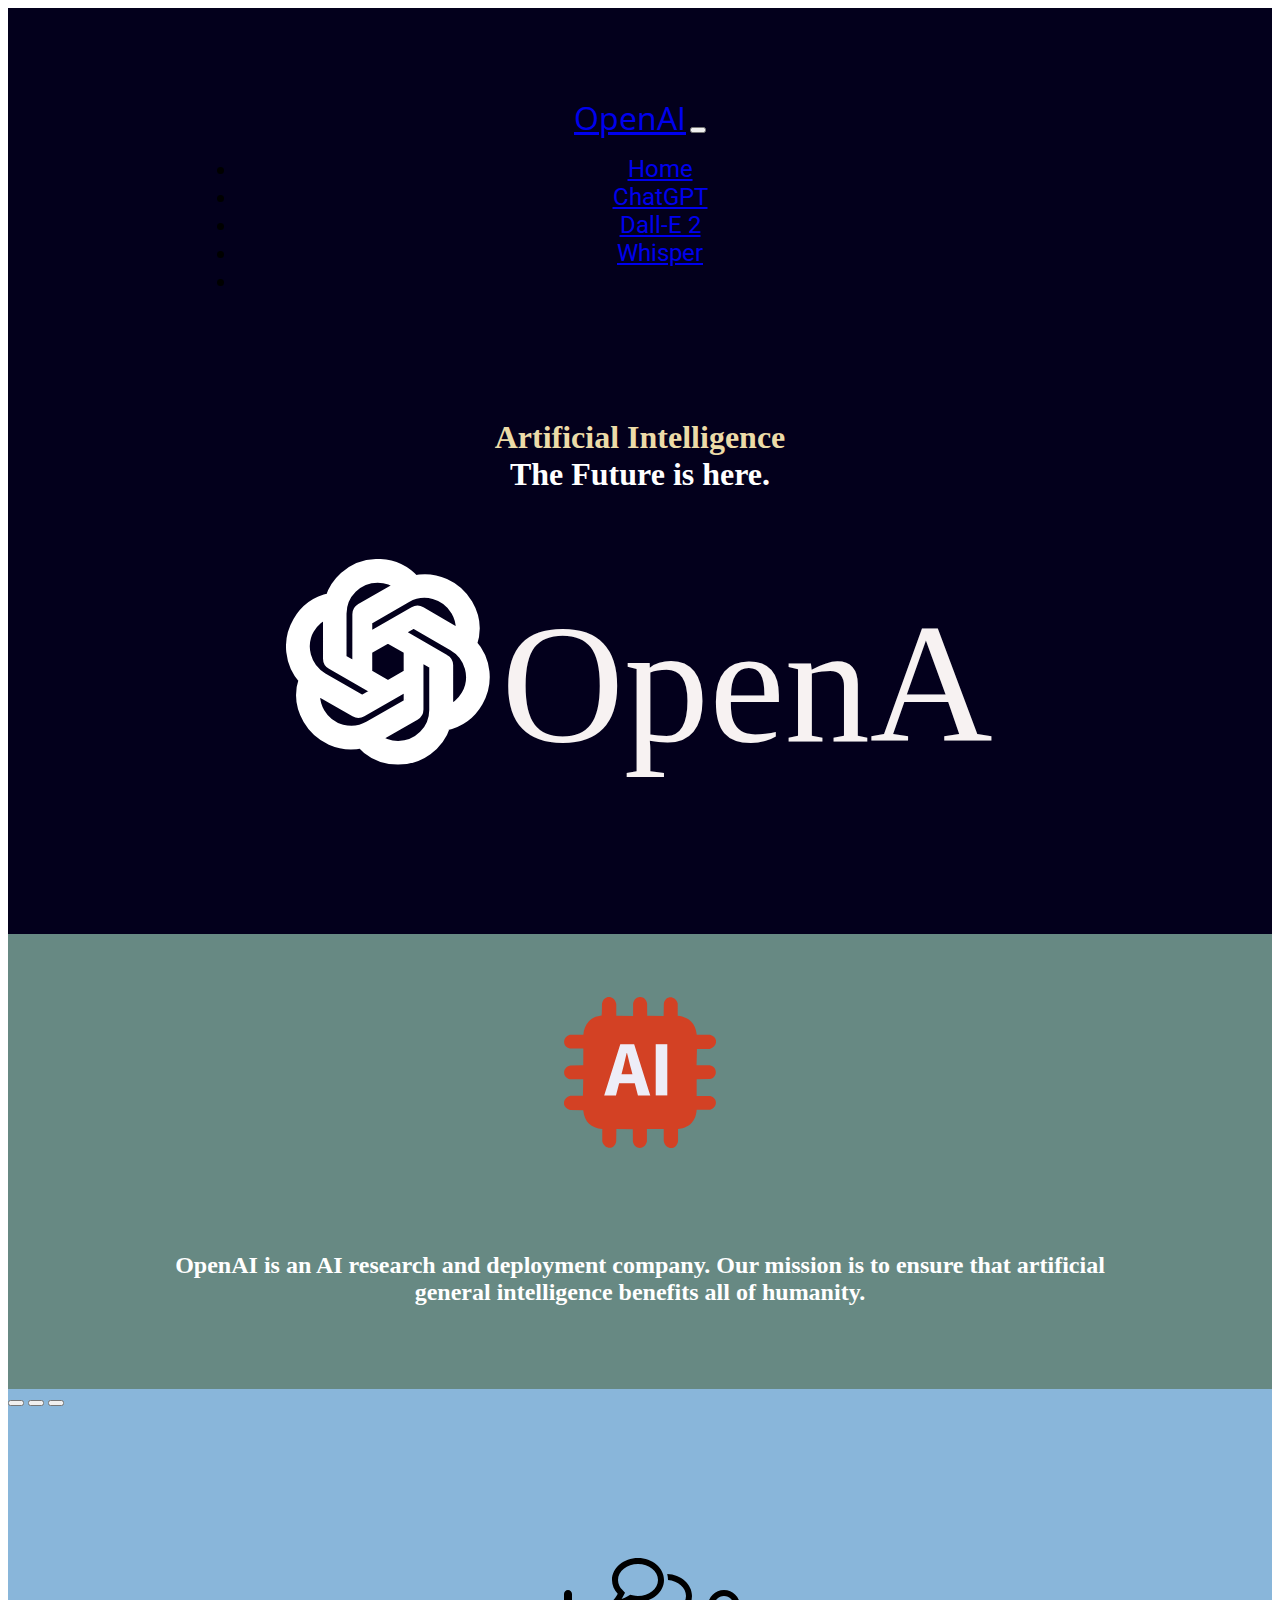
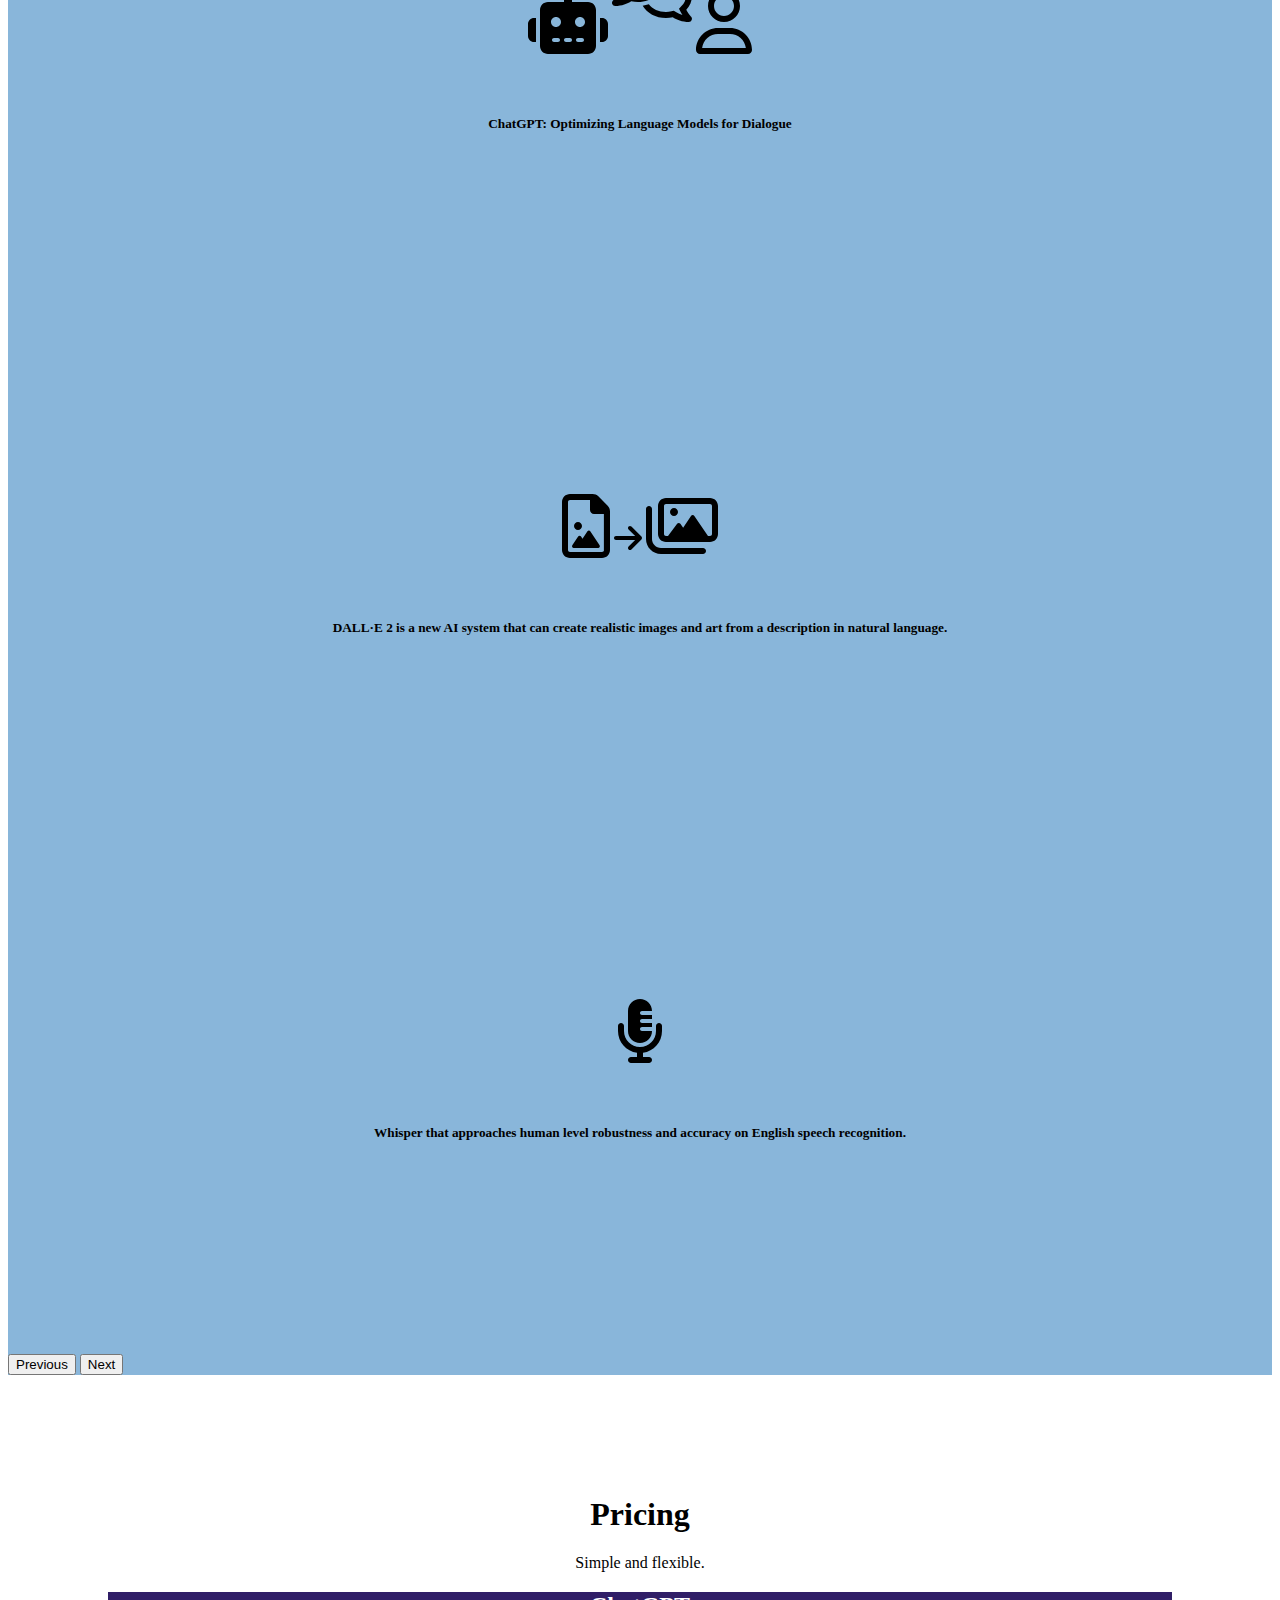
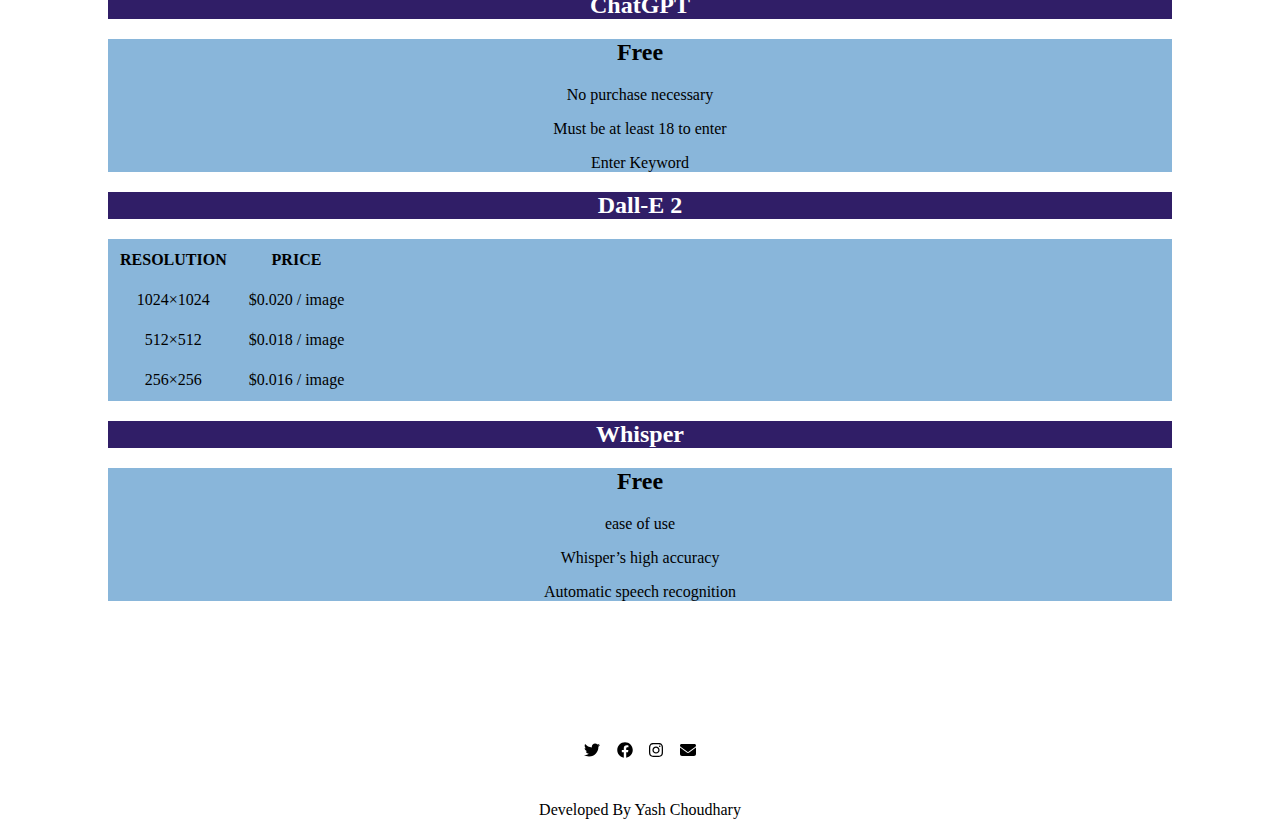
<file: index.html>
<!DOCTYPE html>
<html>

<head>
    <meta charset="utf-8">
    <title> openai </title>
    <!--Google Fonts-->
    <link href="https://fonts.googleapis.com/css2?family=Open+Sans:wght@600&family=Roboto&display=swap"
        rel="stylesheet">
    <!--css and js bootstrapcdn-->
    <link href="https://cdn.jsdelivr.net/npm/bootstrap@5.3.0-alpha1/dist/css/bootstrap.min.css" rel="stylesheet"
        integrity="sha384-GLhlTQ8iRABdZLl6O3oVMWSktQOp6b7In1Zl3/Jr59b6EGGoI1aFkw7cmDA6j6gD" crossorigin="anonymous">
    <script src="https://cdn.jsdelivr.net/npm/bootstrap@5.3.0-alpha1/dist/js/bootstrap.bundle.min.js"
        integrity="sha384-w76AqPfDkMBDXo30jS1Sgez6pr3x5MlQ1ZAGC+nuZB+EYdgRZgiwxhTBTkF7CXvN"
        crossorigin="anonymous"></script>
    <!--stylesheets-->
    <link rel="stylesheet" href="css/style.css">
    <!--fontawesome-->
    <script defer src="fontawesome-free-6.2.1-web/js/all.js"></script>

</head>

<body>
    <section class="colored-section" id="title">
        <div class="container-fluid">
            <!--Nav Bar-->
            <nav class="navbar navbar-expand-lg navbar-dark">
                <a class="navbar-brand" href="#">OpenAI</a>
                <button class="navbar-toggler" type="button" data-bs-toggle="collapse" data-bs-target="#navbarNav"
                    aria-controls="navbarNav" aria-expanded="false" aria-label="Toggle navigation">
                    <span class="navbar-toggler-icon"></span>
                </button>
                <div class="collapse navbar-collapse justify-content-end" id="navbarNav">
                    <ul class="navbar-nav">
                        <li class="nav-item">
                            <a class="nav-link active" aria-current="page" href="#">Home</a>
                        </li>
                        <li class="nav-item">
                            <a class="nav-link" href="ChatGPT.html">ChatGPT</a>
                        </li>
                        <li class="nav-item">
                            <a class="nav-link" href="Dall-E 2.html">Dall-E 2</a>
                        </li>
                        <li class="nav-item">
                            <a class="nav-link" href="Whisper.html">Whisper</a>
                        </li>
                        <li class="nav-item">
                            <!-- <a class="nav-link disabled">Disabled</a> -->
                        </li>
                    </ul>
                </div>
            </nav>

            <!--Title-->
            <div class="row">
                <div class="col-lg-5">
                    <h1 class="title-ai"><span style="color:#ecdba8">Artificial Intelligence</span><br>The Future is
                        here.</h1>
                </div>
                <div class="col-lg-6">
                    <img class="OpenAI_Logocom" src="images/OpenAI_Logocom.svg">
                </div>
            </div>
        </div>
    </section>
    <!--Description-->
    <section id="description">
        <div class="description-bg"> <img class="ai-icon" src="images/ai icon.svg">
            <h2 class="description-text"> OpenAI is an AI research and deployment company. Our mission is to ensure that
                artificial general intelligence benefits all of humanity.</h2>
        </div>
        </div>
    </section>

    <!--Testimonials-->
    <section id="testimonials">
        <div id="testimonials-carousel" class="carousel slide" data-bs-ride="carousel">
            <div class="carousel-indicators">
                <button type="button" data-bs-target="#testimonials-carousel" data-bs-slide-to="0" class="active"
                    aria-current="true" aria-label="Slide 1"></button>
                <button type="button" data-bs-target="#testimonials-carousel" data-bs-slide-to="1"
                    aria-label="Slide 2"></button>
                <button type="button" data-bs-target="#testimonials-carousel" data-bs-slide-to="2"
                    aria-label="Slide 3"></button>
            </div>
            <div class="carousel-inner">
                <div class="carousel-item active container-fluid">
                    <!-- <img src="..." class="d-block w-100" alt="..."> -->
                    <div class="icon">
                        <i class="fa-solid fa-robot fa-4x"></i>
                        <i class="icon-comments fa-regular fa-comments fa-4x"></i>
                        <i class="fa-regular fa-user fa-4x"></i>

                        <!-- <div class="carousel-caption d-none d-md-block"> -->
                        <h5 class="testimonial-text">ChatGPT: Optimizing
                            Language Models
                            for Dialogue</h5>
                        <!-- <p>CharGPT interacts in a conversational way. The dialogue format makes it possible for ChatGPT
                            to answer followup questions</p> -->
                        <!-- </div> -->
                    </div>
                </div>
                <div class="carousel-item container-fluid">
                    <!-- <img src="..." class="d-block w-100" alt="..."> -->
                    <div class="icon">
                        <i class="fa-regular fa-file-image fa-4x"></i>
                        <i class="fa-solid fa-arrow-right fa-2x"></i>
                        <i class="fa-regular fa-images fa-4x"></i>
                        <!-- <div class="carousel-caption d-none d-md-block"> -->
                        <h5 class="testimonial-text">DALL·E 2 is a new AI system that can create realistic images and
                            art from a description in natural language.</h5>
                        <!-- <p>DALL·E 2 can create original, realistic images and art from a
                        text description. It can combine concepts, attributes, and styles.</p> -->
                        <!-- </div> -->
                    </div>
                </div>
                <div class="carousel-item container-fluid">
                    <!-- <img src="..." class="d-block w-100" alt="..."> -->
                    <div class="icon">
                        <i class="fa-solid fa-microphone-lines fa-4x"></i>
                        <!-- <div class="carousel-caption d-none d-md-block"> -->
                        <h5 class="testimonial-text">Whisper that approaches human level robustness and accuracy on
                            English speech recognition.</h5>
                        <!-- <p>Some representative placeholder content for the third slide.</p> -->
                        <!-- </div> -->
                    </div>
                </div>
            </div>
            <button class="carousel-control-prev" type="button" data-bs-target="#testimonials-carousel"
                data-bs-slide="prev">
                <span class="carousel-control-prev-icon" aria-hidden="true"></span>
                <span class="visually-hidden">Previous</span>
            </button>
            <button class="carousel-control-next" type="button" data-bs-target="#testimonials-carousel"
                data-bs-slide="next">
                <span class="carousel-control-next-icon" aria-hidden="true"></span>
                <span class="visually-hidden">Next</span>
            </button>
        </div>
    </section>

    <!--Pricing-->
    <section class="pricing">

        <h1>Pricing</h1>
        <p>Simple and flexible.</p>

        <div class="row">
            <div class="pricing-col col-lg-4 col-md-6">
                <div class="card">
                    <div class="card-header">
                        <h2>ChatGPT</h2>
                    </div>
                    <div class="card-body">
                        <h2 class="price-text"> Free </h2>
                        <p> No purchase necessary </p>
                        <p> Must be at least 18 to enter </p>
                        <p> Enter Keyword </p>
                    </div>
                </div>
            </div>

            <div class="pricing-col col-lg-4 col-md-6">
                <div class="card">
                    <div class="card-header">
                        <h2>Dall-E 2</h2>
                    </div>
                    <div class="card-body">
                        <!--table body is not responsive-->
                        <div class="table-body">
                            <table>
                                <thead>
                                    <tr>
                                        <th> RESOLUTION </th>
                                        <th> PRICE </th>
                                    </tr>
                                </thead>
                                <tbody>
                                    <tr>
                                        <td> 1024×1024 </td>
                                        <td> $0.020 / image </td>
                                    </tr>
                                    <tr>
                                        <td> 512×512 </td>
                                        <td> $0.018 / image </td>
                                    </tr>
                                    <tr>
                                        <td> 256×256 </td>
                                        <td> $0.016 / image </td>
                                    </tr>
                                </tbody>
                            </table>
                        </div>
                    </div>
                </div>
            </div>
            <div class="pricing-col col-lg-4">
                <div class="card">
                    <div class="card-header">
                        <h2>Whisper</h2>
                    </div>
                    <div class="card-body">
                        <h2 class="price-text"> Free </h2>
                        <p> ease of use </p>
                        <p> Whisper’s high accuracy </p>
                        <p> Automatic speech recognition </p>
                    </div>
                </div>
            </div>
        </div>
    </section>
    <!--Footer-->
    <section class="footer">
        <div class="container">
            <i class="icon-margin fa-brands fa-twitter"></i>
            <i class="icon-margin fa-brands fa-facebook"></i>
            <i class="icon-margin fa-brands fa-instagram"></i>
            <i class="icon-margin fa-solid fa-envelope"></i>
            <p> Developed By Yash Choudhary</p>
        </div>
    </section>
</body>

</html>
</file>
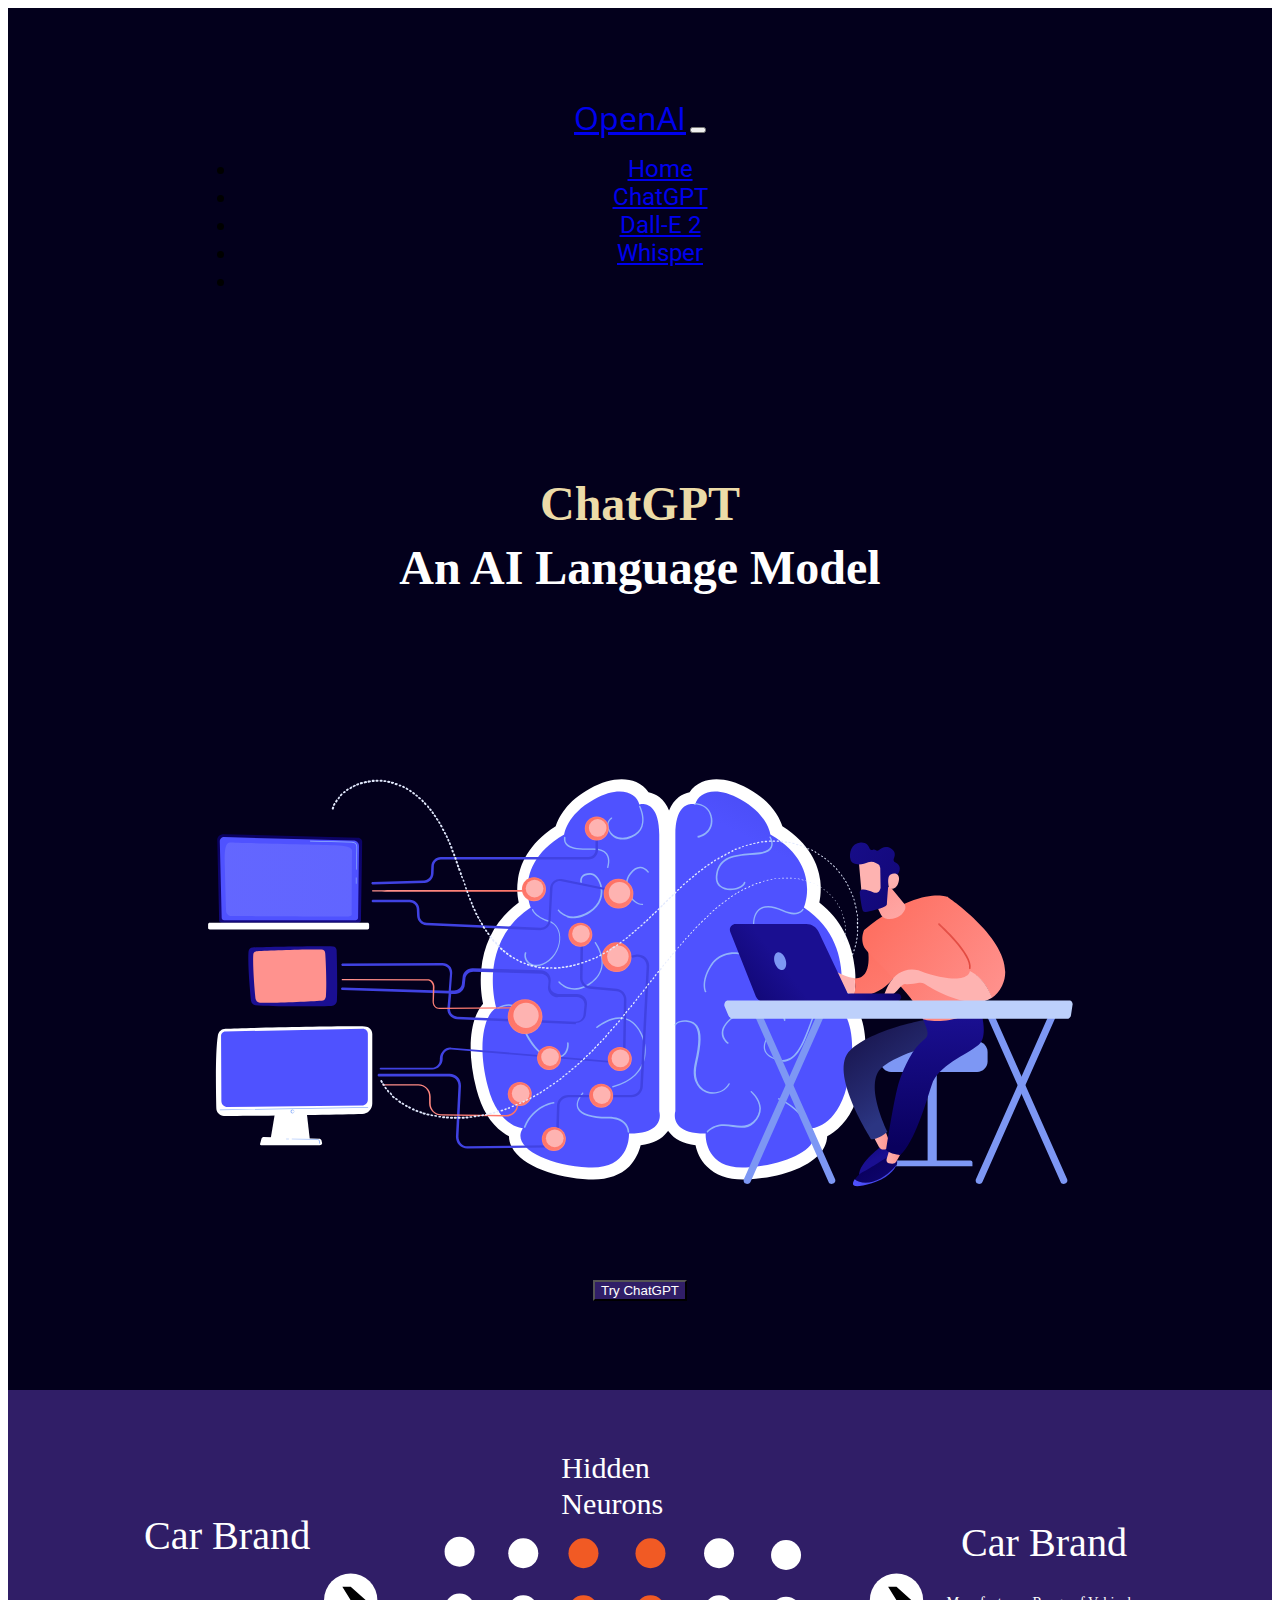
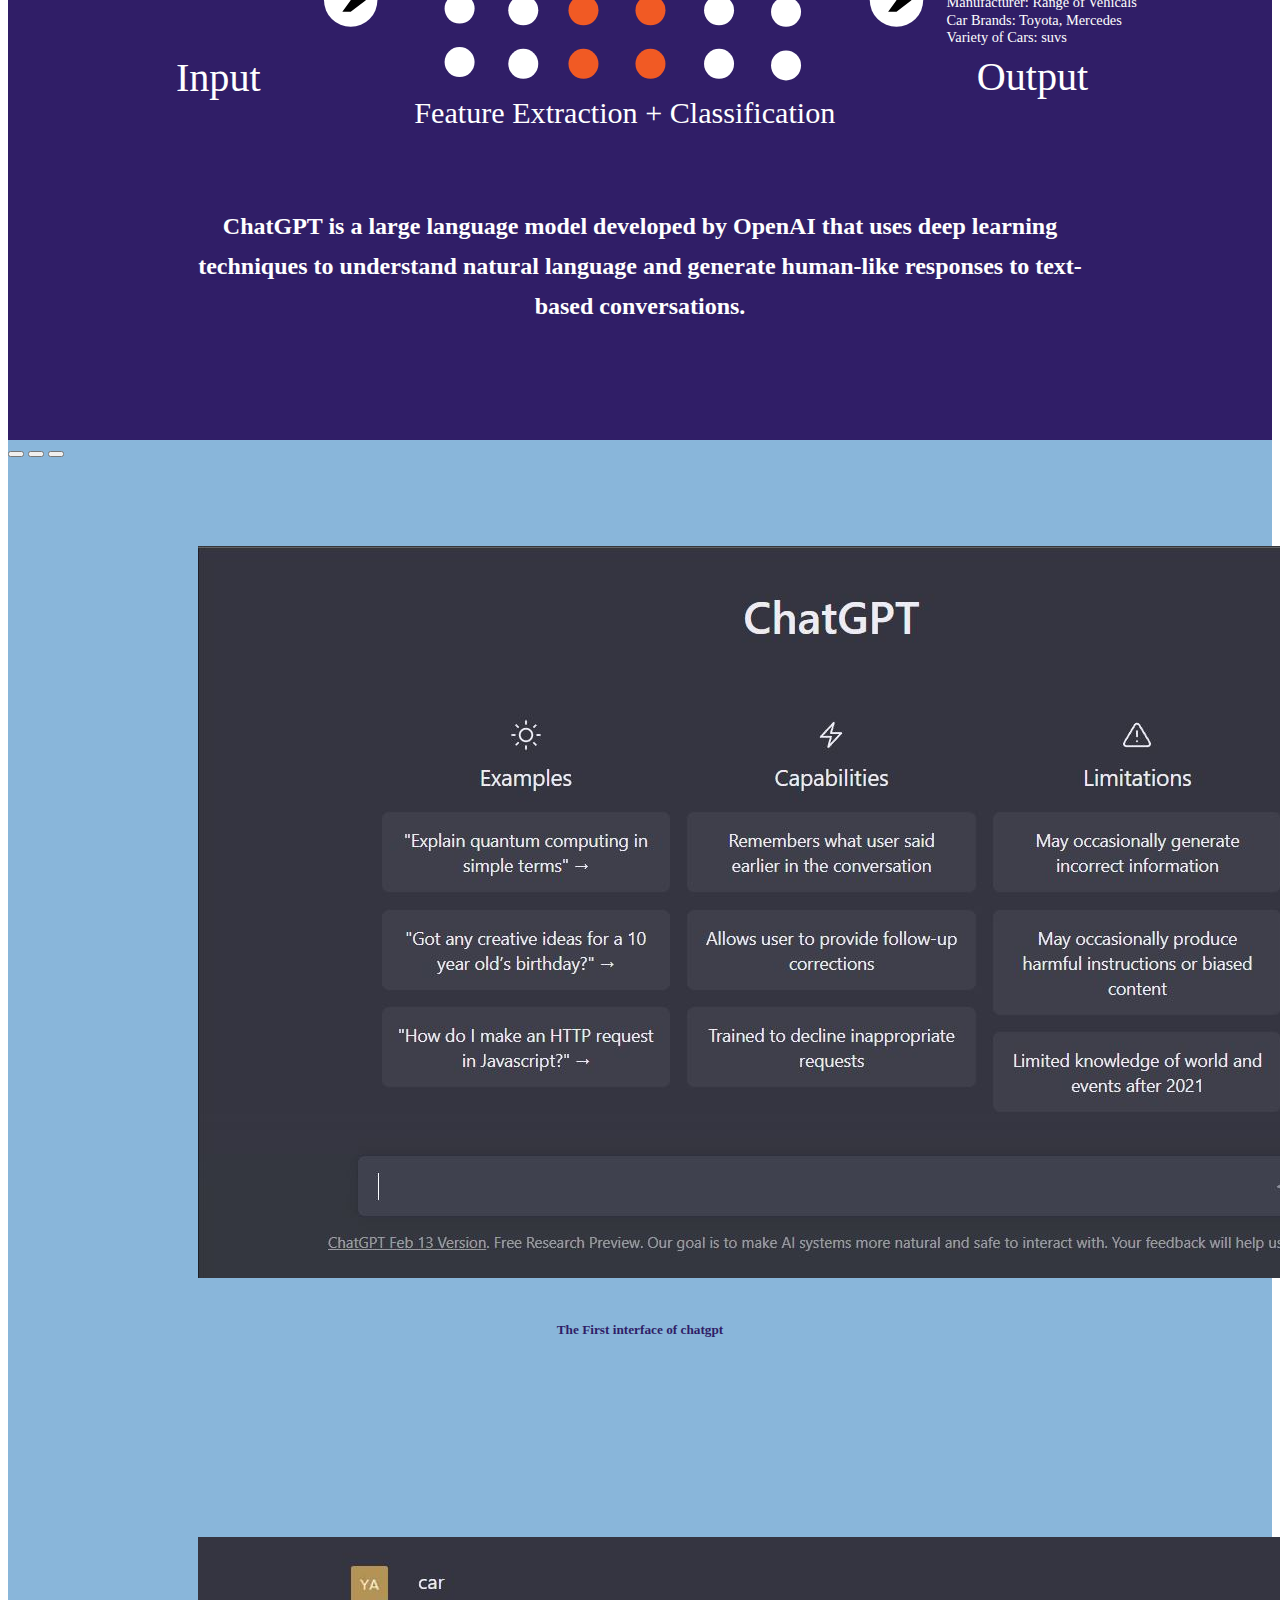
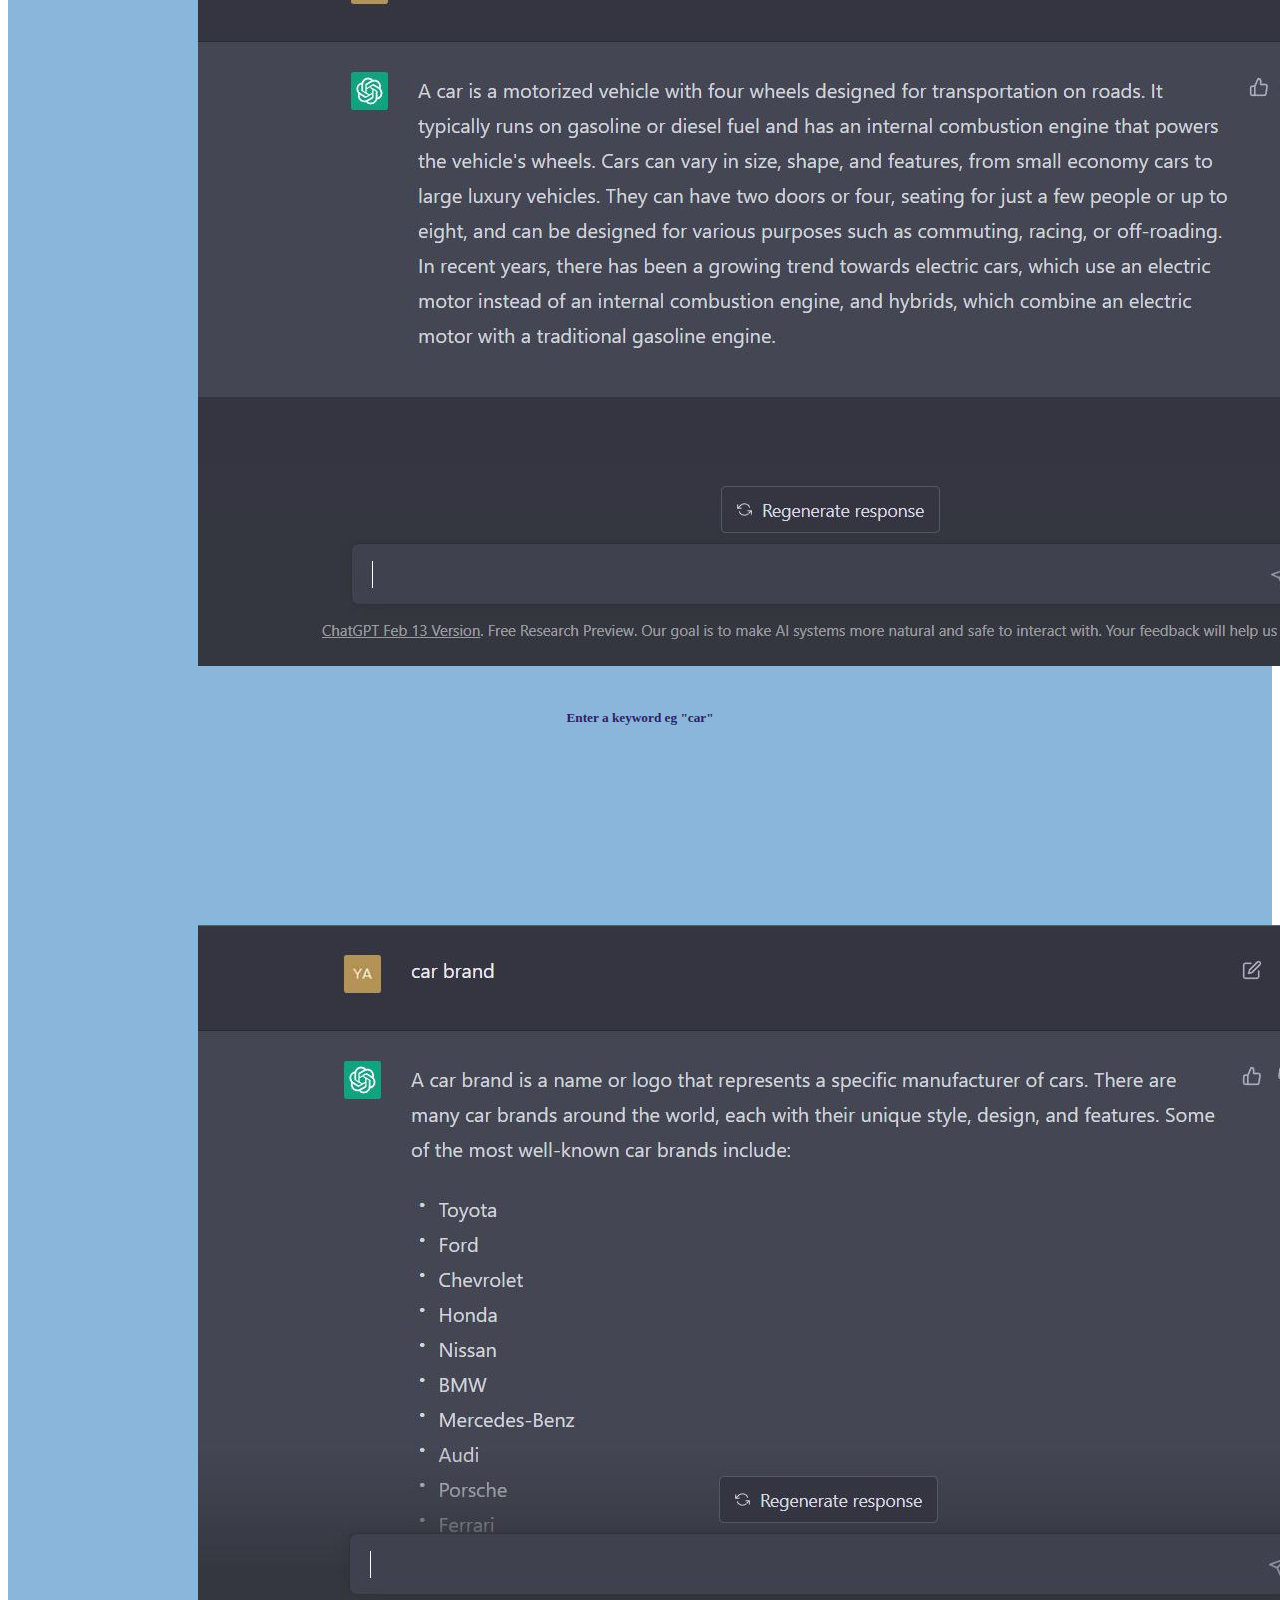
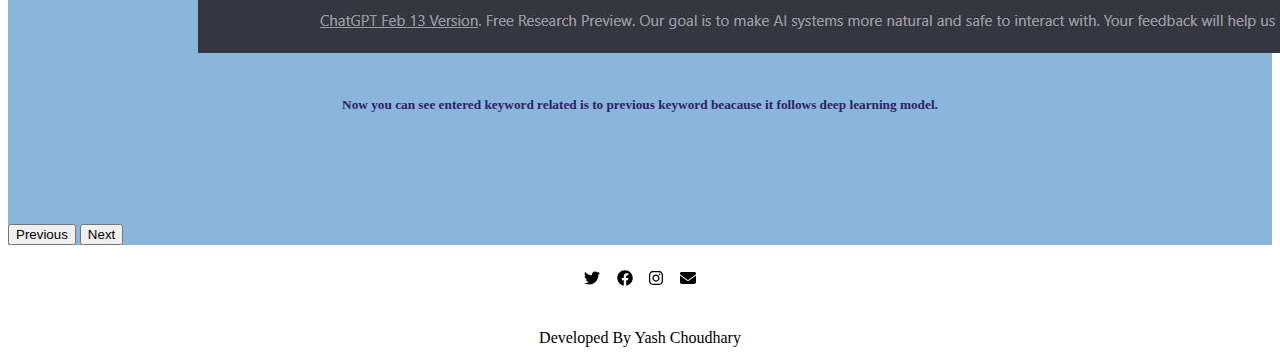
<file: ChatGPT.html>
<!DOCTYPE html>
<html>

<head>
    <meta charset="utf-8">
    <title> openai </title>
    <!--Google Fonts-->
    <link href="https://fonts.googleapis.com/css2?family=Open+Sans:wght@600&family=Roboto&display=swap"
        rel="stylesheet">
    <!--css and js bootstrapcdn-->
    <link href="https://cdn.jsdelivr.net/npm/bootstrap@5.3.0-alpha1/dist/css/bootstrap.min.css" rel="stylesheet"
        integrity="sha384-GLhlTQ8iRABdZLl6O3oVMWSktQOp6b7In1Zl3/Jr59b6EGGoI1aFkw7cmDA6j6gD" crossorigin="anonymous">
    <script src="https://cdn.jsdelivr.net/npm/bootstrap@5.3.0-alpha1/dist/js/bootstrap.bundle.min.js"
        integrity="sha384-w76AqPfDkMBDXo30jS1Sgez6pr3x5MlQ1ZAGC+nuZB+EYdgRZgiwxhTBTkF7CXvN"
        crossorigin="anonymous"></script>
    <!--stylesheets-->
    <link rel="stylesheet" href="css/style.css">
    <!--fontawesome-->
    <script defer src="fontawesome-free-6.2.1-web/js/all.js"></script>

</head>

<body>
    <section class="colored-section" id="title">
        <div class="container-fluid">
            <!--Nav Bar chatgpt -->
            <nav class="navbar navbar-expand-lg navbar-dark">
                <a class="navbar-brand" href="#">OpenAI</a>
                <button class="navbar-toggler" type="button" data-bs-toggle="collapse" data-bs-target="#navbarNav"
                    aria-controls="navbarNav" aria-expanded="false" aria-label="Toggle navigation">
                    <span class="navbar-toggler-icon"></span>
                </button>
                <div class="collapse navbar-collapse justify-content-end" id="navbarNav">
                    <ul class="navbar-nav">
                        <li class="nav-item">
                            <a class="nav-link active" aria-current="page" href="index.html">Home</a>
                        </li>
                        <li class="nav-item">
                            <a class="nav-link" href="ChatGPT.html">ChatGPT</a>
                        </li>
                        <li class="nav-item">
                            <a class="nav-link" href="Dall-E 2.html">Dall-E 2</a>
                        </li>
                        <li class="nav-item">
                            <a class="nav-link" href="Whisper.html">Whisper</a>
                        </li>
                        <li class="nav-item">
                            <!-- <a class="nav-link disabled">Disabled</a> -->
                        </li>
                    </ul>
                </div>
            </nav>
            <!--Title chatgpt-->
            <div class="row">
                <div class="col-lg-6 col-md-12">
                    <h1 class="title-chatgpt"><span style="color:#ecdba8">ChatGPT</span><br>An AI Language Model</h1>
                </div>
                <div class="col-lg-6 col-md-12">
                    <img class="openaigpt" src="images/openaigpt.svg">
                </div>
                <div class="chatgpt-btn col-lg-6 col-md-12">
                    <button type="button" class="btn btn-lg" onclick=
                    "window.location.href = 'https://chatgpt.com/';">Try ChatGPT</button>
                </div>
            </div>
        </div>
    </section>
    <!--Description chatgpt-->
    <section id="chatgpt-des">
        <div class="des-dl"> <img class="dl" src="images/dl.svg">
            <h2 class="chatgpt-des-text"> ChatGPT is a large language model developed by OpenAI that uses deep learning
                techniques to understand natural language and generate human-like responses to text-based conversations.
            </h2>
        </div>
        </div>
    </section>

    <!-- testimonial chapgpt -->
    <section id="test-chatgpt">
        <div id="test-chatgpt-carousel" class="carousel slide" data-bs-ride="carousel">
            <div class="carousel-indicators">
                <button type="button" data-bs-target="#test-chatgpt-carousel" data-bs-slide-to="0" class="active"
                    aria-current="true" aria-label="Slide 1"></button>
                <button type="button" data-bs-target="#test-chatgpt-carousel" data-bs-slide-to="1"
                    aria-label="Slide 2"></button>
                <button type="button" data-bs-target="#test-chatgpt-carousel" data-bs-slide-to="2"
                    aria-label="Slide 3"></button>
            </div>
            <div class="carousel-inner">
                <div class="carousel-item active container-fluid">
                    <img src="images/gpt slide1.JPG" class="d-block w-100" alt="gpt slide1">
                    <div class="carousel-caption d-none d-md-block">
                    </div>
                    <h5 class="gpt-caption"> The First interface of chatgpt </h5>
                </div>
                <div class="carousel-item container-fluid">
                    <img src="images/gpt slide2.JPG" class="d-block w-100" alt="gpt slide2">
                    <div class="carousel-caption d-none d-md-block">

                    </div>
                    <h5 class="gpt-caption"> Enter a keyword eg "car" </h5>
                </div>
                <div class="carousel-item container-fluid">
                    <img src="images/gpt slide3.JPG" class="d-block w-100" alt="gpt slide3">
                    <div class="carousel-caption d-none d-md-block">

                    </div>
                    <h5 class="gpt-caption"> Now you can see entered keyword related is to previous keyword beacause it
                        follows deep learning model. </h5>
                </div>
            </div>
            <button class="carousel-control-prev" type="button" data-bs-target="#test-chatgpt-carousel"
                data-bs-slide="prev">
                <span class="carousel-control-prev-icon" aria-hidden="true"></span>
                <span class="visually-hidden">Previous</span>
            </button>
            <button class="carousel-control-next" type="button" data-bs-target="#test-chatgpt-carousel"
                data-bs-slide="next">
                <span class="carousel-control-next-icon" aria-hidden="true"></span>
                <span class="visually-hidden">Next</span>
            </button>
        </div>
    </section>
    <!--Footer-->
    <section class="footer">
        <div class="container">
            <i class="icon-margin fa-brands fa-twitter"></i>
            <i class="icon-margin fa-brands fa-facebook"></i>
            <i class="icon-margin fa-brands fa-instagram"></i>
            <i class="icon-margin fa-solid fa-envelope"></i>
            <p> Developed By Yash Choudhary</p>
        </div>
    </section>
</body>

</html>
</file>
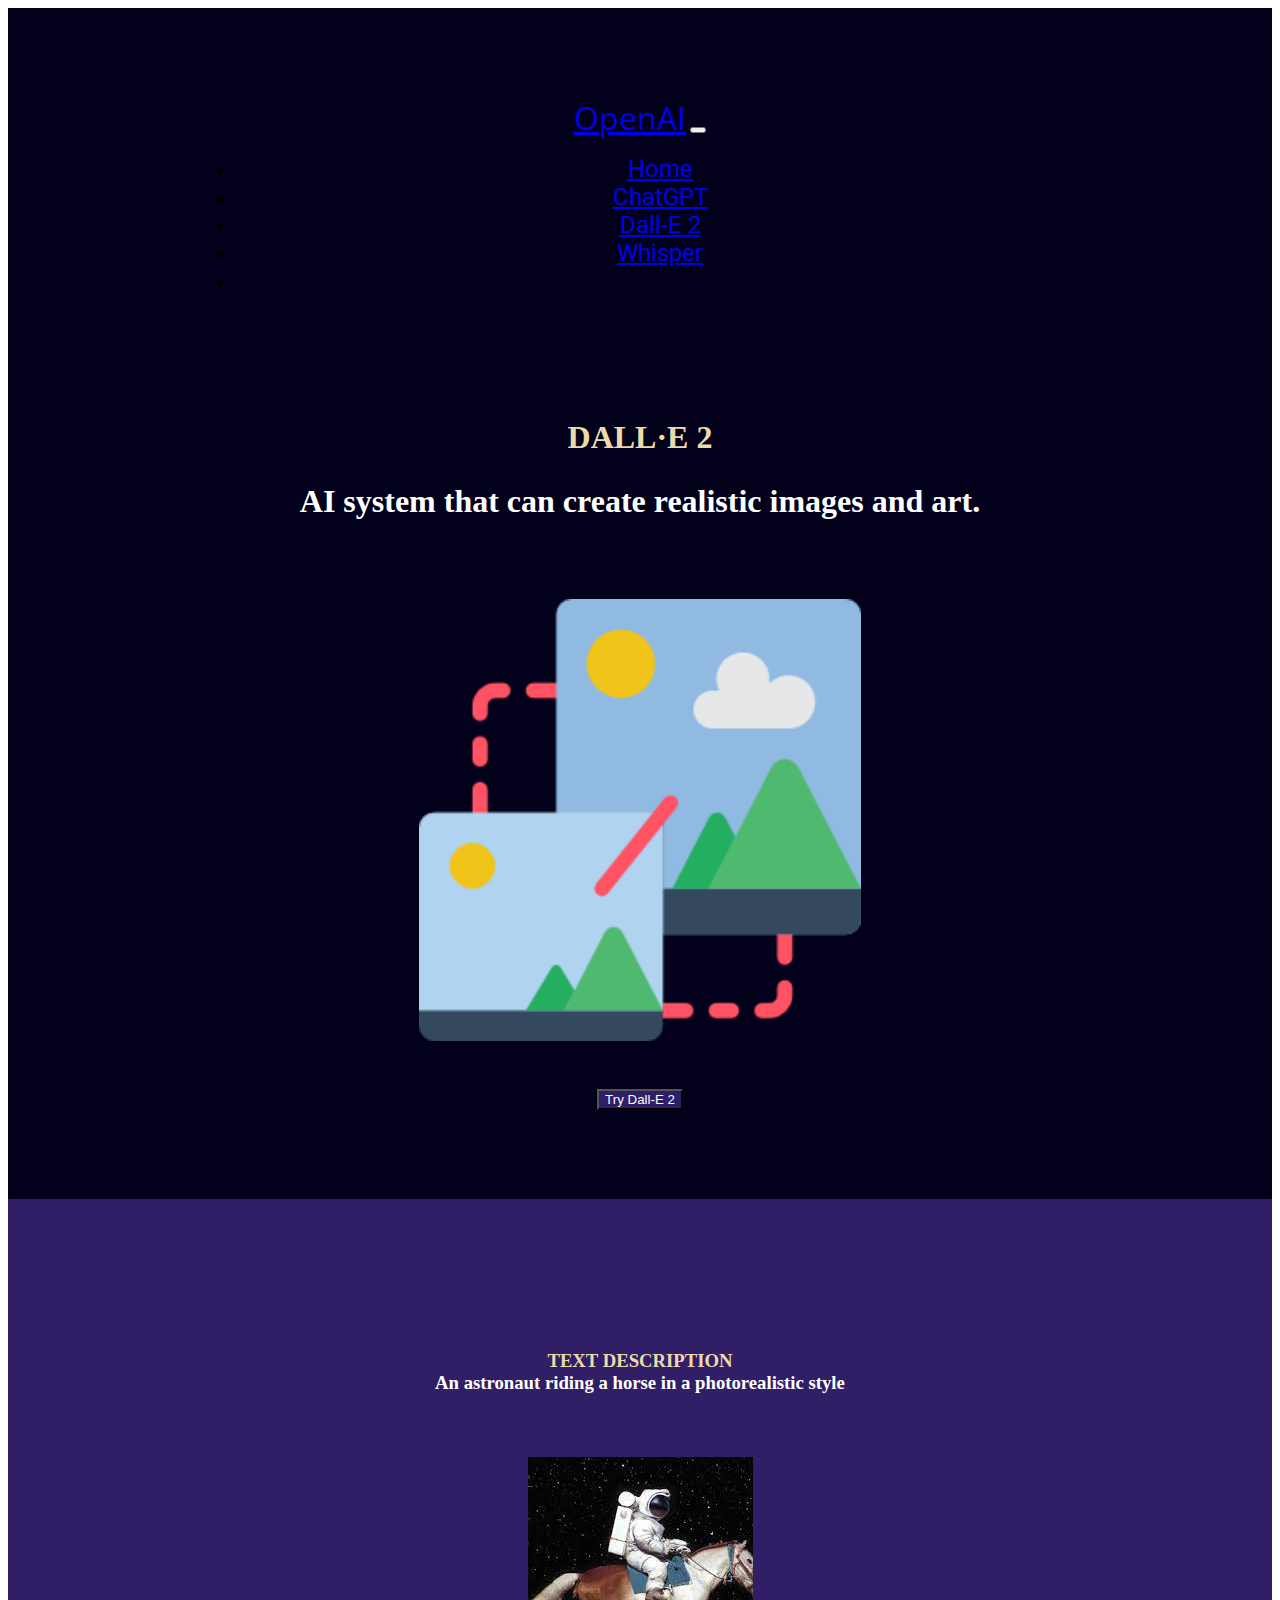
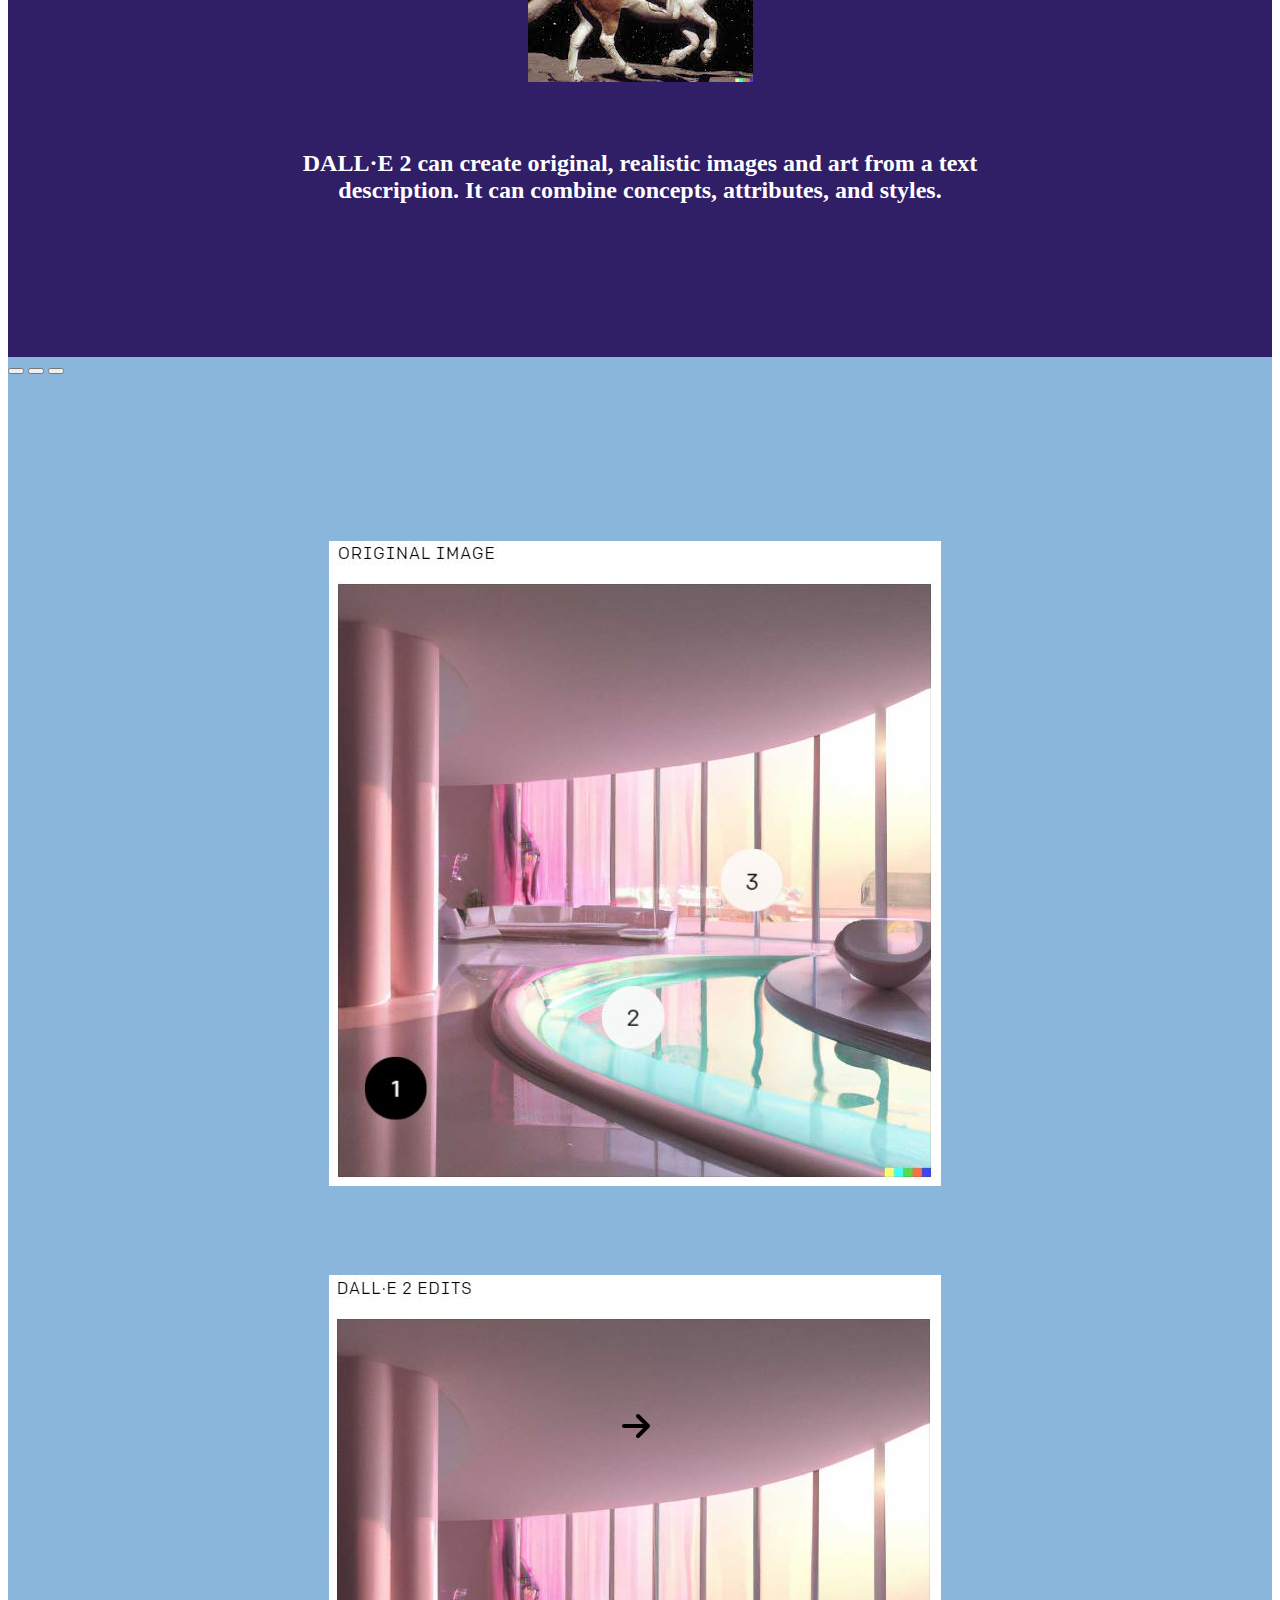
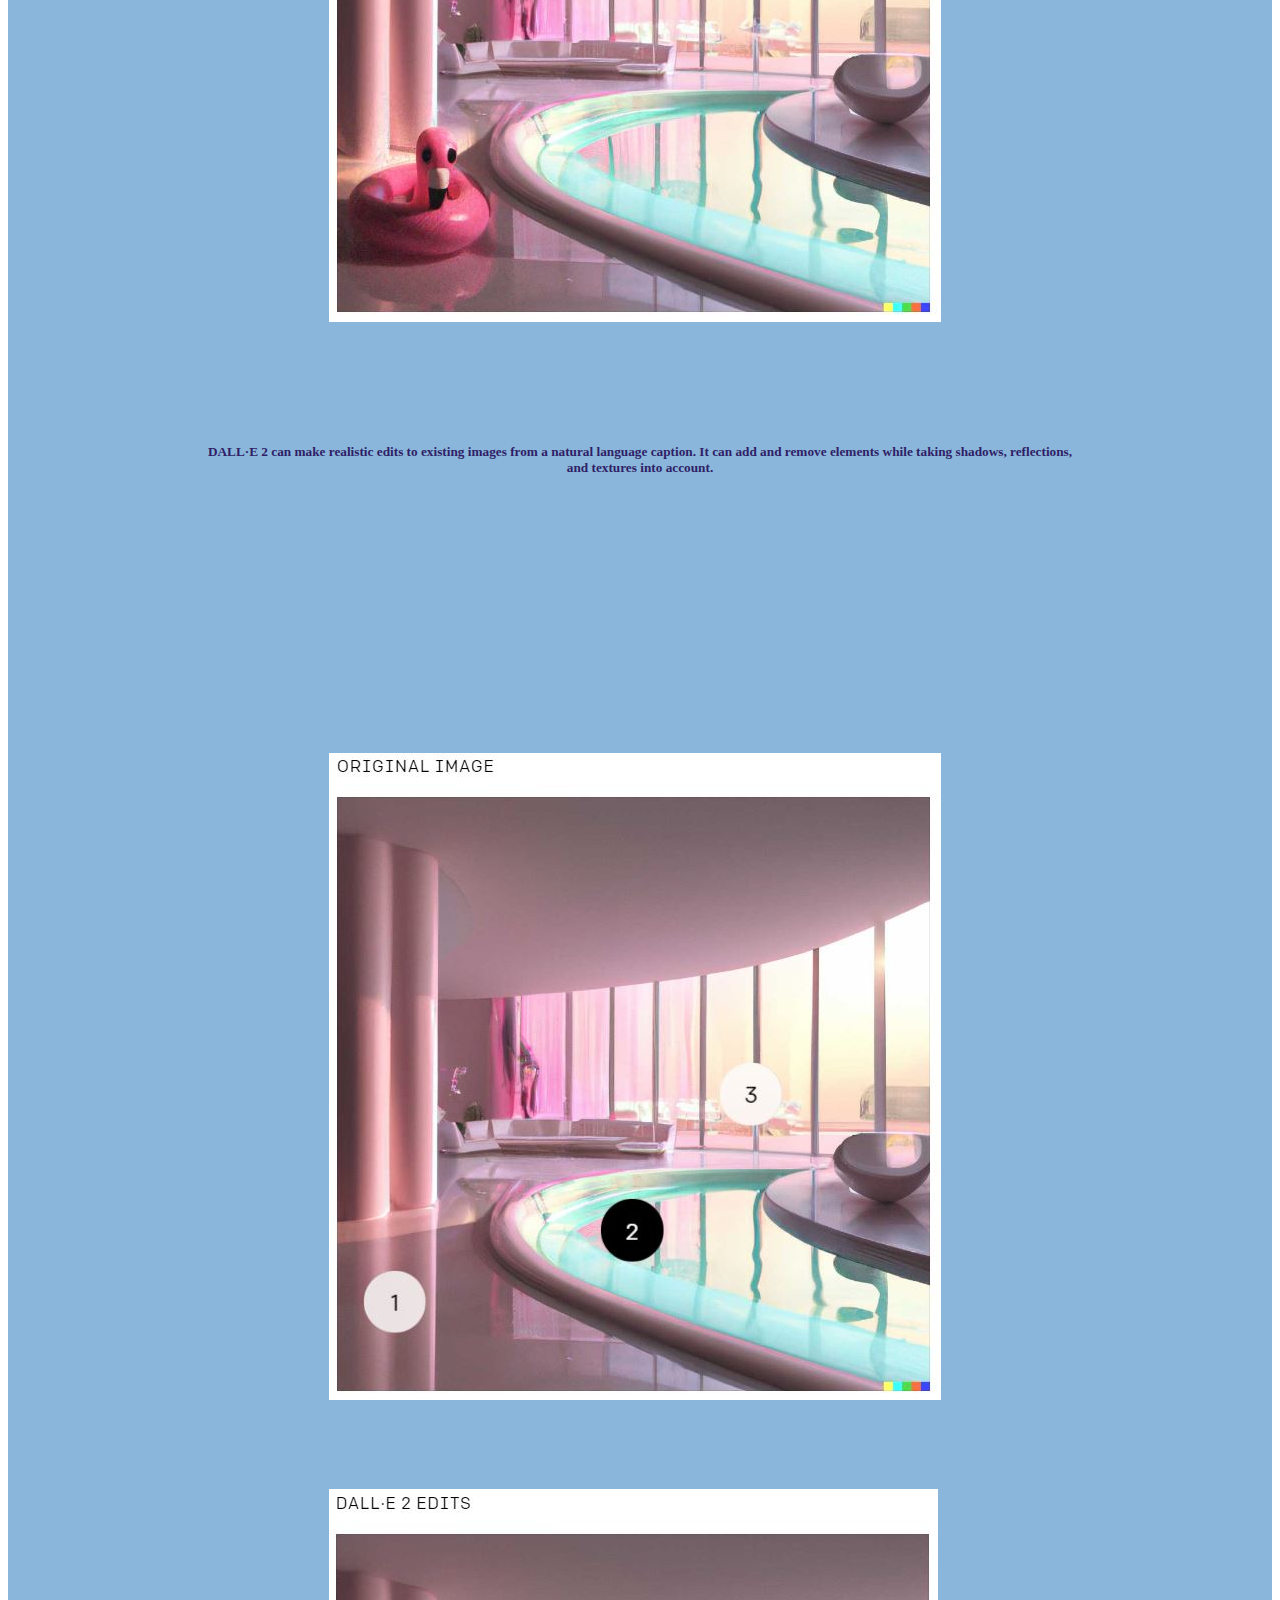
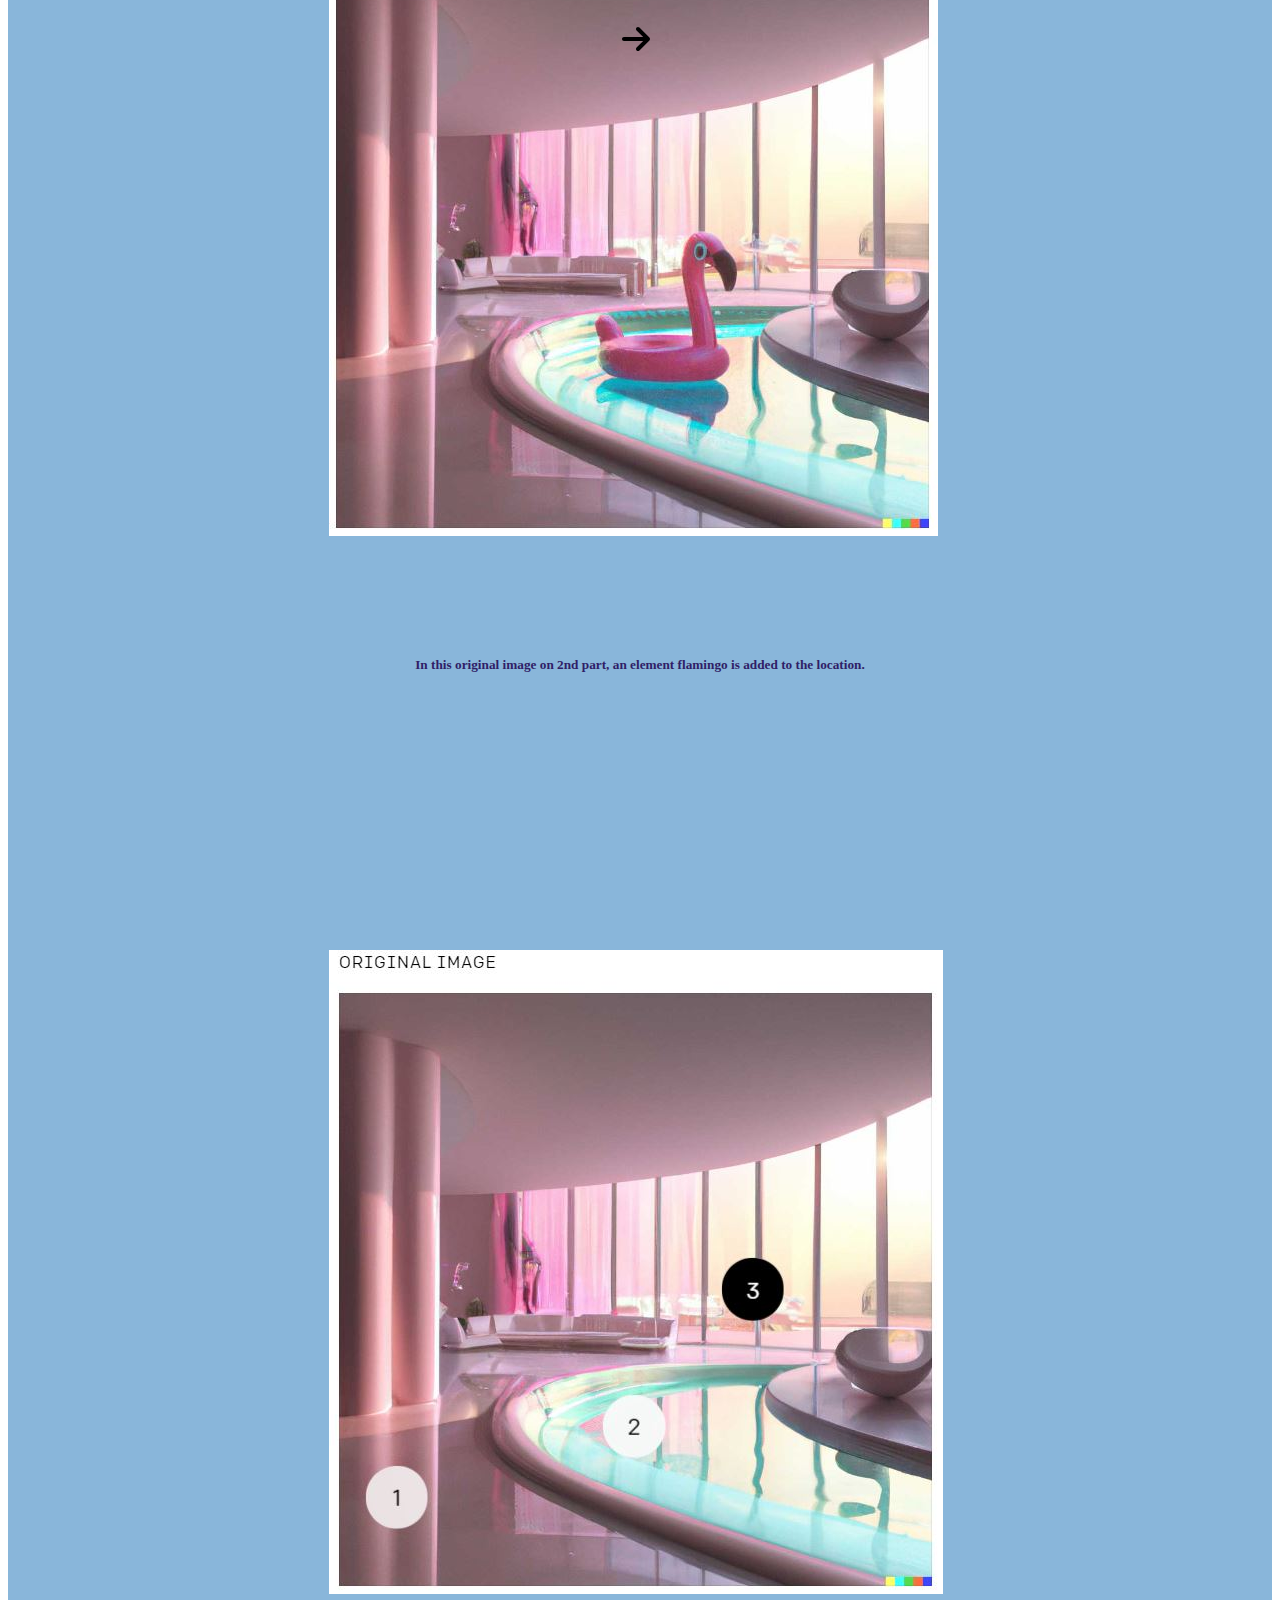
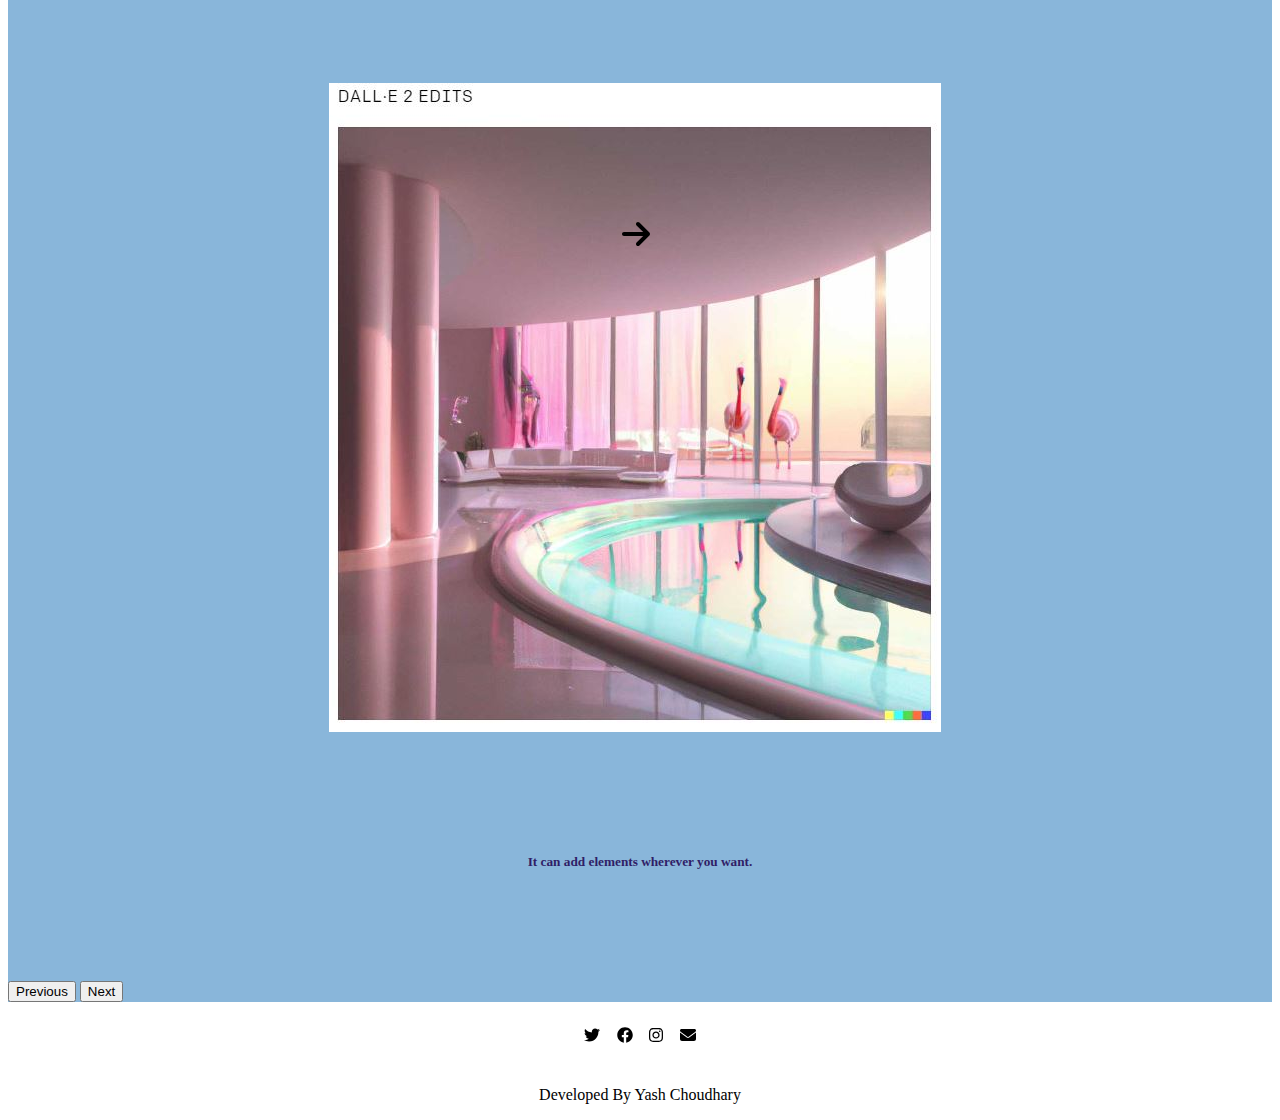
<file: Dall-E 2.html>
<!DOCTYPE html>
<html>

<head>
    <meta charset="utf-8">
    <title> openai </title>
    <!--Google Fonts-->
    <link href="https://fonts.googleapis.com/css2?family=Open+Sans:wght@600&family=Roboto&display=swap"
        rel="stylesheet">
    <!--css and js bootstrapcdn-->
    <link href="https://cdn.jsdelivr.net/npm/bootstrap@5.3.0-alpha1/dist/css/bootstrap.min.css" rel="stylesheet"
        integrity="sha384-GLhlTQ8iRABdZLl6O3oVMWSktQOp6b7In1Zl3/Jr59b6EGGoI1aFkw7cmDA6j6gD" crossorigin="anonymous">
    <script src="https://cdn.jsdelivr.net/npm/bootstrap@5.3.0-alpha1/dist/js/bootstrap.bundle.min.js"
        integrity="sha384-w76AqPfDkMBDXo30jS1Sgez6pr3x5MlQ1ZAGC+nuZB+EYdgRZgiwxhTBTkF7CXvN"
        crossorigin="anonymous"></script>
    <!--stylesheets-->
    <link rel="stylesheet" href="css/style.css">
    <!--fontawesome-->
    <script defer src="fontawesome-free-6.2.1-web/js/all.js"></script>

</head>

<body>
    <section class="colored-section" id="title">
        <div class="container-fluid">
            <!--Nav Bar-->
            <nav class="navbar navbar-expand-lg navbar-dark">
                <a class="navbar-brand" href="#">OpenAI</a>
                <button class="navbar-toggler" type="button" data-bs-toggle="collapse" data-bs-target="#navbarNav"
                    aria-controls="navbarNav" aria-expanded="false" aria-label="Toggle navigation">
                    <span class="navbar-toggler-icon"></span>
                </button>
                <div class="collapse navbar-collapse justify-content-end" id="navbarNav">
                    <ul class="navbar-nav">
                        <li class="nav-item">
                            <a class="nav-link active" aria-current="page" href="index.html">Home</a>
                        </li>
                        <li class="nav-item">
                            <a class="nav-link" href="ChatGPT.html">ChatGPT</a>
                        </li>
                        <li class="nav-item">
                            <a class="nav-link" href="Dall-E 2.html">Dall-E 2</a>
                        </li>
                        <li class="nav-item">
                            <a class="nav-link" href="Whisper.html">Whisper</a>
                        </li>
                        <li class="nav-item">
                            <!-- <a class="nav-link disabled">Disabled</a> -->
                        </li>
                    </ul>
                </div>
            </nav>
            <!--Title dall-e 2-->
            <div class="row">
                <div class="col-lg-6 col-md-12">
                    <h1 class="title-dalle"><span style="color:#ecdba8">DALL·E 2 </span><br>AI system that can create
                        realistic images and art.</h1>
                </div>
                <div class="col-lg-6 col-md-12">
                    <img class="dalle" src="images/dalle.png">
                </div>
                <div class="chatgpt-btn col-lg-6 col-md-12">
                    <button type="button" class="btn btn-lg" onclick=
                    "window.location.href = 'https://openai.com/index/dall-e-2/';">Try Dall-E 2</button>
                </div>
            </div>
        </div>
    </section>

    <!--Description dalle-->
    <section id="des-dalle">
        <div class="container-fluid">
            <div class="row">
                <div class="dalle-text col-lg-6">
                    <h3> <span style="color:#ecdba8"> TEXT DESCRIPTION </span> <br> An astronaut
                        riding a horse in a photorealistic style</h3>
                </div>
                <div class="dalle-img col-lg-6">
                    <img src="images/dalle-img.jpg">
                </div>
            </div>
            <div>
                <h2 class="dalle-text"> DALL·E 2 can create original, realistic images and art from a
                    text description. It can combine concepts, attributes, and styles.
                </h2>
            </div>

        </div>
    </section>

    <!-- testimonial chapgpt -->
    <section id="test-dalle">
        <div id="test-dalle-carousel" class="carousel slide" data-bs-ride="carousel">
            <div class="carousel-indicators">
                <button type="button" data-bs-target="#test-dalle-carousel" data-bs-slide-to="0" class="active"
                    aria-current="true" aria-label="Slide 1"></button>
                <button type="button" data-bs-target="#test-dalle-carousel" data-bs-slide-to="1"
                    aria-label="Slide 2"></button>
                <button type="button" data-bs-target="#test-dalle-carousel" data-bs-slide-to="2"
                    aria-label="Slide 3"></button>
            </div>
            <div class="carousel-inner">
                <div class="carousel-item active container-fluid">
                    <div class="row bg-arrow">
                        <div class="img-col col-lg-6 col-md-6 col-sm-6">
                            <img src="images/dalleslide1.JPG" class="d-block w-100" alt="dalleslide1">
                        </div>
                        <div class="arrow">
                            <i class="fa-solid fa-arrow-right fa-2x"></i>
                        </div>
                        <div class="img-col col-lg-6 col-md-6 col-sm-6">
                            <img src="images/dalleslide2.JPG" class="d-block w-100" alt="dalleslide1">
                            <div class="carousel-caption d-none d-md-block">
                            </div>
                        </div>
                    </div>
                    <h5 class="gpt-caption"> DALL·E 2 can make realistic edits to existing images from a natural language caption. It can add and remove elements while taking shadows, reflections, and textures into account. </h5>
                </div>
                <div class="carousel-item container-fluid">
                    <div class="row bg-arrow">
                        <div class="img-col col-lg-6 col-md-6 col-sm-6">
                            <img src="images/dalle1.JPG" class="d-block w-100" alt="dalle1">
                        </div>
                        <div class="arrow">
                            <i class="fa-solid fa-arrow-right fa-2x"></i>
                        </div>
                        <div class="img-col col-lg-6 col-md-6 col-sm-6">
                            <img src="images/dalle2.JPG" class="d-block w-100" alt="dalle2">
                            <div class="carousel-caption d-none d-md-block">
                            </div>
                        </div>
                    </div>
                    <h5 class="gpt-caption"> In this original image on 2nd part, an element flamingo is added to the location. </h5>
                </div>

                <div class="carousel-item container-fluid">
                    <div class="row bg-arrow">
                        <div class="img-col col-lg-6 col-md-6 col-sm-6">
                            <img src="images/dalleslide3.JPG" class="d-block w-100" alt="dalleslide3">
                        </div>
                        <div class="arrow">
                            <i class="fa-solid fa-arrow-right fa-2x"></i>
                        </div>
                        <div class="img-col col-lg-6 col-md-6 col-sm-6">
                            <img src="images/dalleslide4.JPG" class="d-block w-100" alt="dalleslide4">
                            <div class="carousel-caption d-none d-md-block">
                            </div>
                        </div>
                    </div>
                    <h5 class="gpt-caption"> It can add elements wherever you want. </h5>
                </div>
            </div>
            <button class="carousel-control-prev" type="button" data-bs-target="#test-dalle-carousel"
                data-bs-slide="prev">
                <span class="carousel-control-prev-icon" aria-hidden="true"></span>
                <span class="visually-hidden">Previous</span>
            </button>
            <button class="carousel-control-next" type="button" data-bs-target="#test-dalle-carousel"
                data-bs-slide="next">
                <span class="carousel-control-next-icon" aria-hidden="true"></span>
                <span class="visually-hidden">Next</span>
            </button>
        </div>
    </section>
    <!--Footer-->
    <section class="footer">
        <div class="container">
            <i class="icon-margin fa-brands fa-twitter"></i>
            <i class="icon-margin fa-brands fa-facebook"></i>
            <i class="icon-margin fa-brands fa-instagram"></i>
            <i class="icon-margin fa-solid fa-envelope"></i>
            <p> Developed By Yash Choudhary</p>
        </div>
    </section>
</body>

</html>
</file>
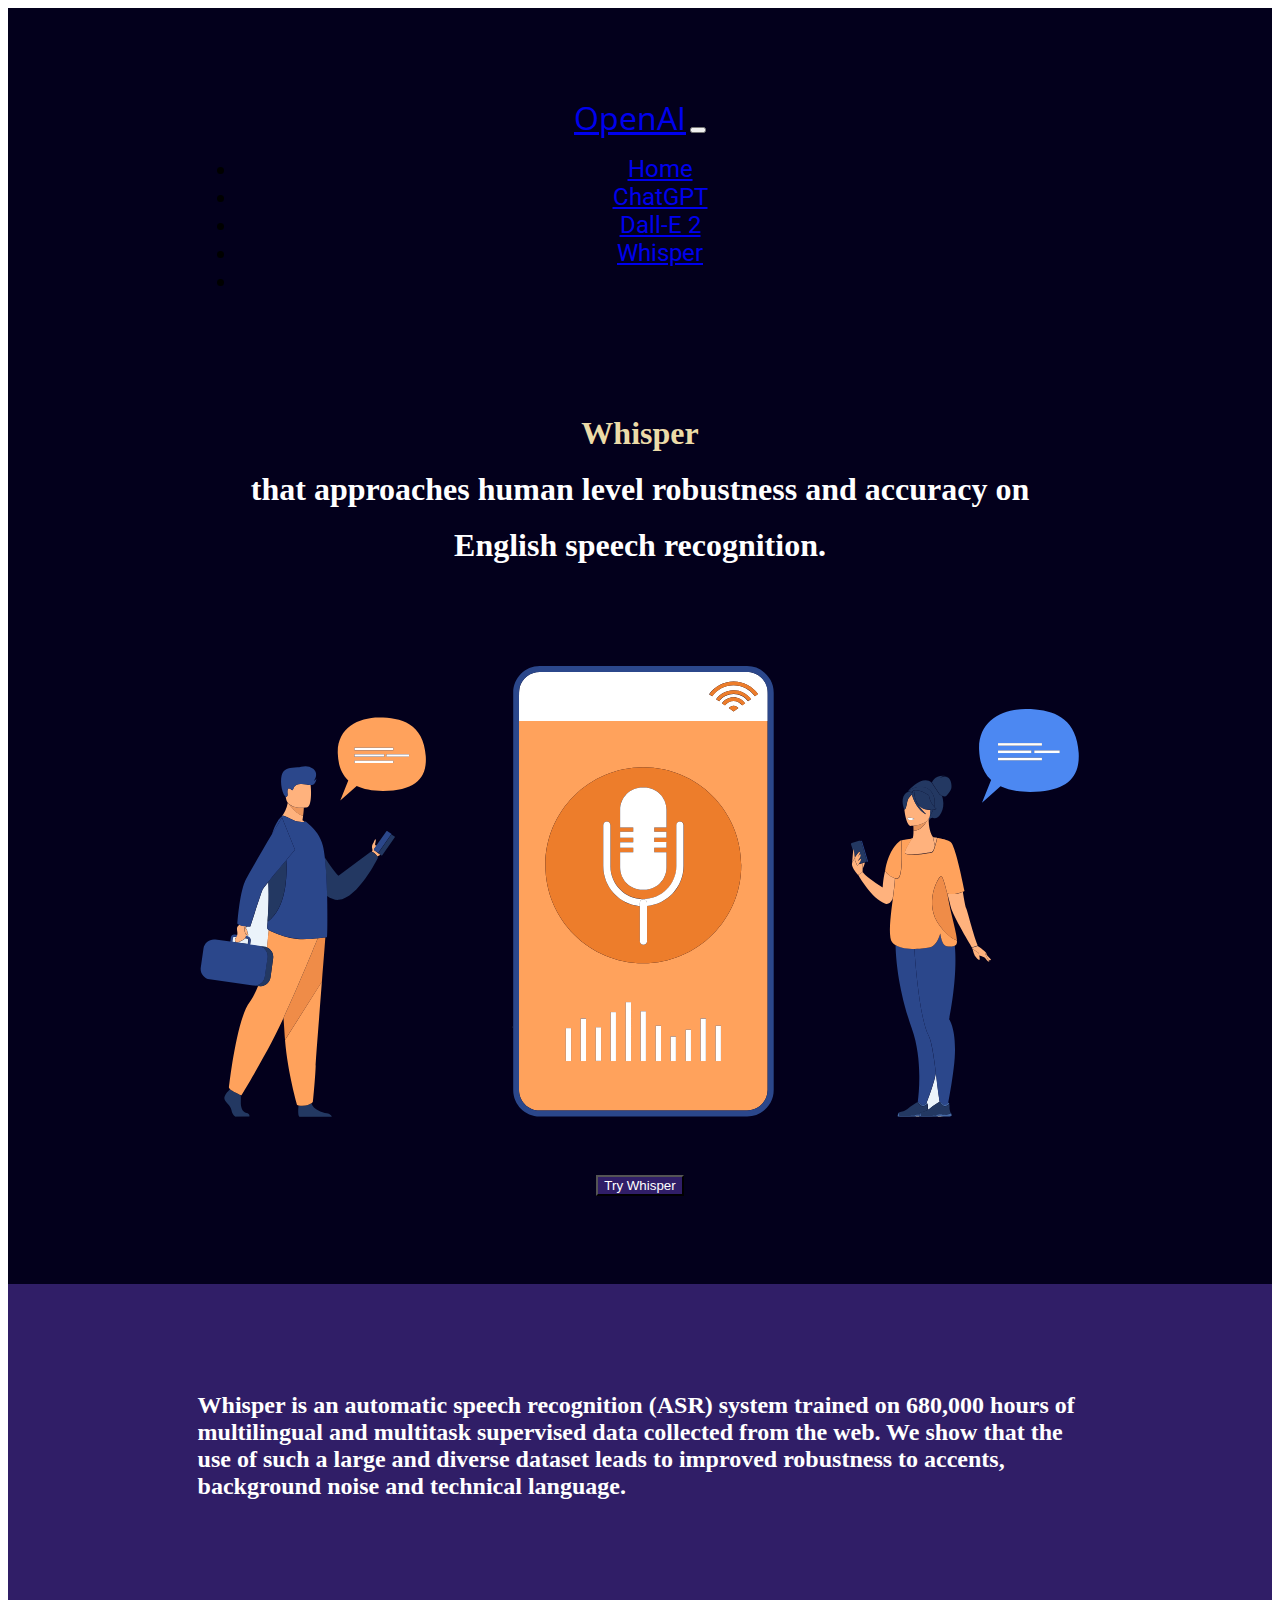
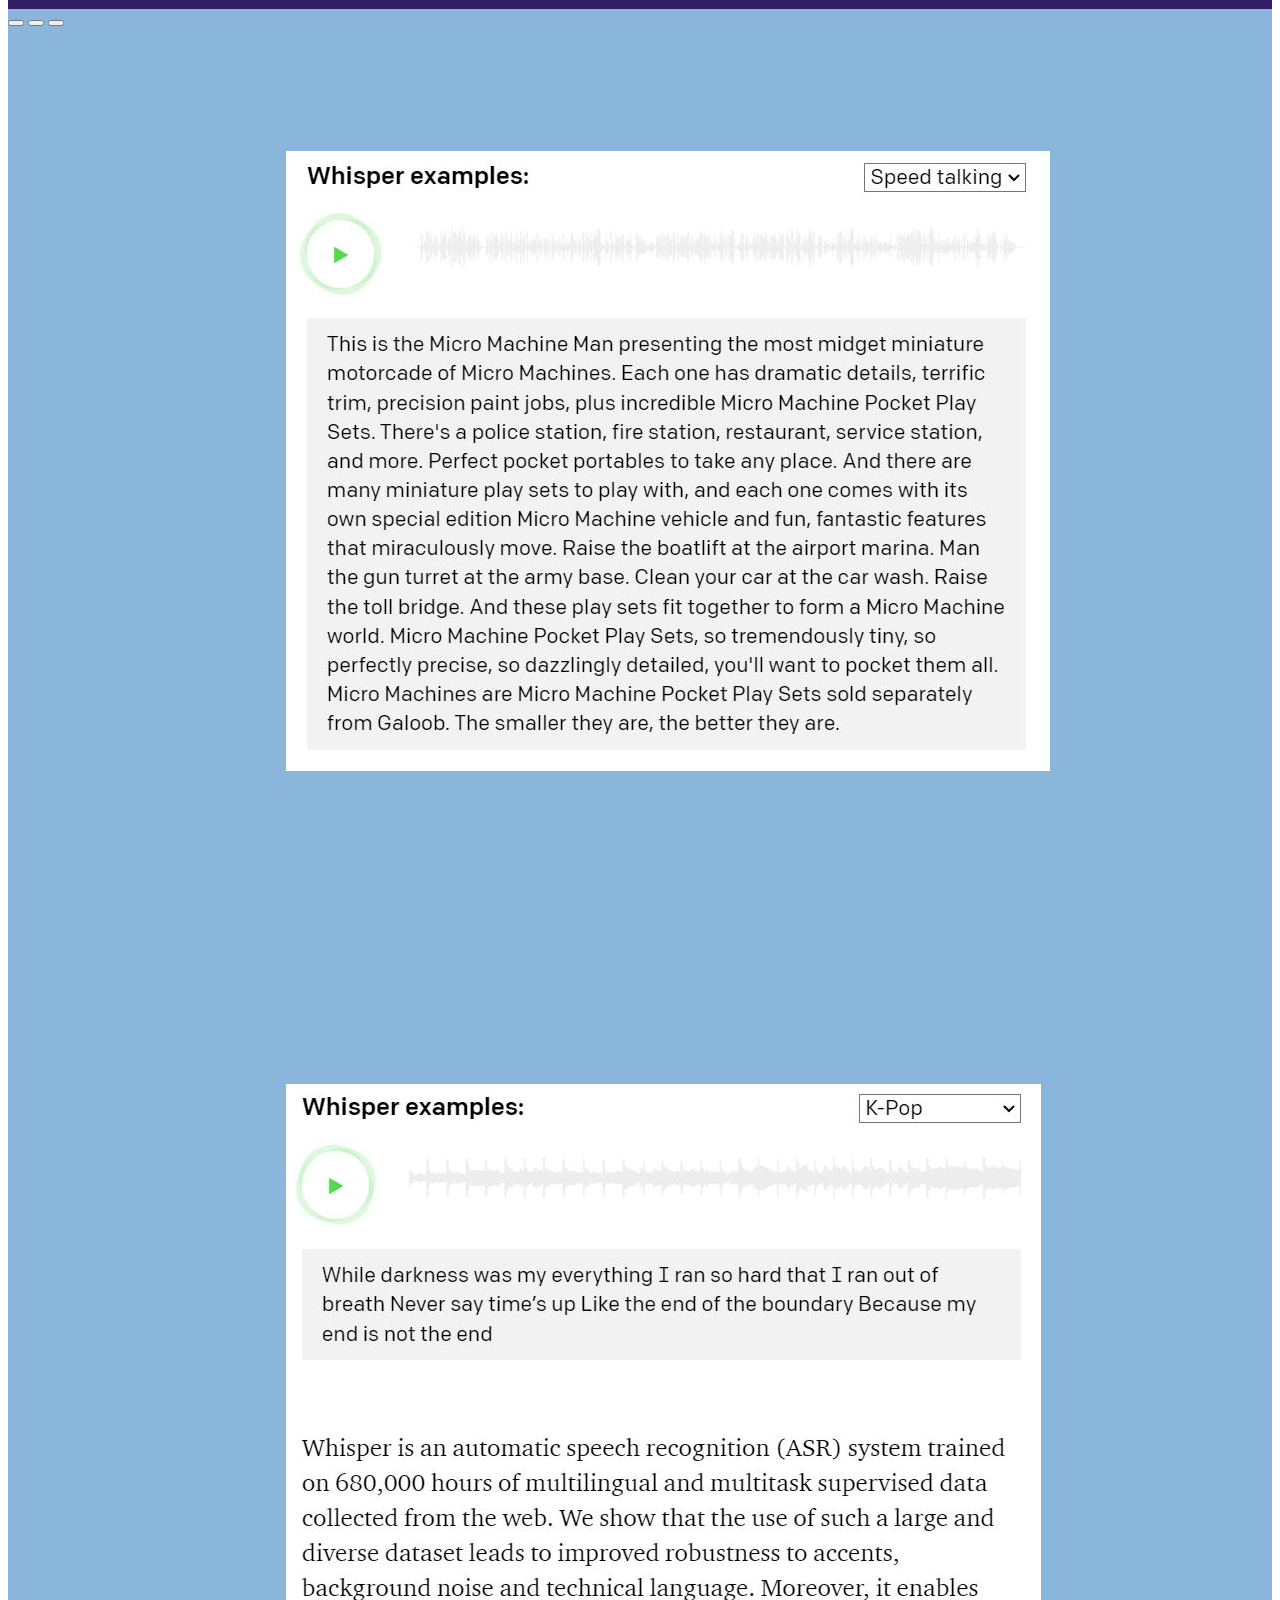
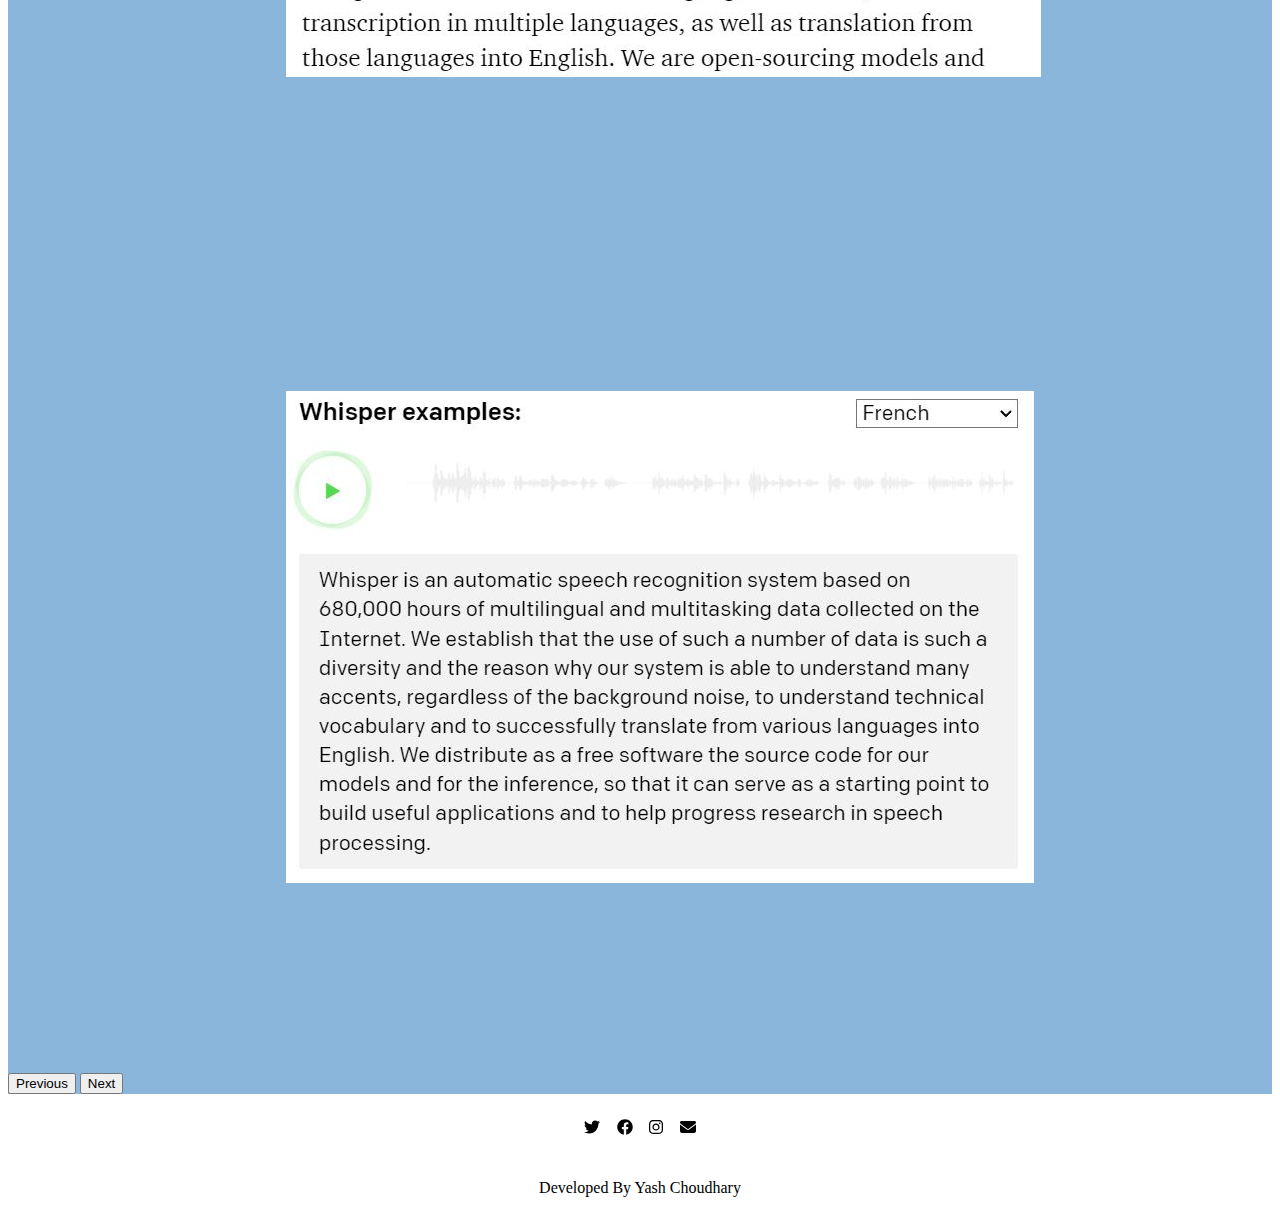
<file: Whisper.html>
<!DOCTYPE html>
<html>

<head>
    <meta charset="utf-8">
    <title> openai </title>
    <!--Google Fonts-->
    <link href="https://fonts.googleapis.com/css2?family=Open+Sans:wght@600&family=Roboto&display=swap"
        rel="stylesheet">
    <!--css and js bootstrapcdn-->
    <link href="https://cdn.jsdelivr.net/npm/bootstrap@5.3.0-alpha1/dist/css/bootstrap.min.css" rel="stylesheet"
        integrity="sha384-GLhlTQ8iRABdZLl6O3oVMWSktQOp6b7In1Zl3/Jr59b6EGGoI1aFkw7cmDA6j6gD" crossorigin="anonymous">
    <script src="https://cdn.jsdelivr.net/npm/bootstrap@5.3.0-alpha1/dist/js/bootstrap.bundle.min.js"
        integrity="sha384-w76AqPfDkMBDXo30jS1Sgez6pr3x5MlQ1ZAGC+nuZB+EYdgRZgiwxhTBTkF7CXvN"
        crossorigin="anonymous"></script>
    <!--stylesheets-->
    <link rel="stylesheet" href="css/style.css">
    <!--fontawesome-->
    <script defer src="fontawesome-free-6.2.1-web/js/all.js"></script>

</head>

<body>
    <section class="colored-section" id="title">
        <div class="container-fluid">
            <!--Nav Bar-->
            <nav class="navbar navbar-expand-lg navbar-dark">
                <a class="navbar-brand" href="#">OpenAI</a>
                <button class="navbar-toggler" type="button" data-bs-toggle="collapse" data-bs-target="#navbarNav"
                    aria-controls="navbarNav" aria-expanded="false" aria-label="Toggle navigation">
                    <span class="navbar-toggler-icon"></span>
                </button>
                <div class="collapse navbar-collapse justify-content-end" id="navbarNav">
                    <ul class="navbar-nav">
                        <li class="nav-item">
                            <a class="nav-link active" aria-current="page" href="index.html">Home</a>
                        </li>
                        <li class="nav-item">
                            <a class="nav-link" href="ChatGPT.html">ChatGPT</a>
                        </li>
                        <li class="nav-item">
                            <a class="nav-link" href="Dall-E 2.html">Dall-E 2</a>
                        </li>
                        <li class="nav-item">
                            <a class="nav-link" href="Whisper.html">Whisper</a>
                        </li>
                        <li class="nav-item">
                            <!-- <a class="nav-link disabled">Disabled</a> -->
                        </li>
                    </ul>
                </div>
            </nav>
            <!--Title whisper-->
            <div class="row">
                <div class="col-lg-6 col-md-12">
                    <h1 class="title-whisper"><span style="color:#ecdba8"> Whisper </span><br>that approaches human
                        level robustness and accuracy on English speech recognition.</h1>
                </div>
                <div class="col-lg-6 col-md-12">
                    <img class="whisper" src="images/whisper.svg">
                </div>
                <div class="chatgpt-btn col-lg-6 col-md-12">
                    <button type="button" class="btn btn-lg" onclick=
                    "window.location.href = 'https://openai.com/index/whisper/';">Try Whisper</button>
                </div>
            </div>
        </div>
    </section>

    <!--Description whisper-->
    <section id="des-whisper">
        <div class="container-fluid">
            <h2 class="whisper-text"> Whisper is an automatic speech recognition (ASR) system trained on 680,000
                hours of multilingual and multitask supervised data collected from the web. We show that the use of
                such a large and diverse dataset leads to improved robustness to accents, background noise and
                technical language.
            </h2>
        </div>
    </section>

    <!-- testimonial whisper -->
    <section id="test-whisper">
        <div id="test-whisper-carousel" class="carousel slide" data-bs-ride="carousel">
            <div class="carousel-indicators">
                <button type="button" data-bs-target="#test-whisper-carousel" data-bs-slide-to="0" class="active"
                    aria-current="true" aria-label="Slide 1"></button>
                <button type="button" data-bs-target="#test-whisper-carousel" data-bs-slide-to="1"
                    aria-label="Slide 2"></button>
                <button type="button" data-bs-target="#test-whisper-carousel" data-bs-slide-to="2"
                    aria-label="Slide 3"></button>
            </div>
            <div class="carousel-inner">
                <div class="carousel-item active container-fluid">
                    <div class="row bg-arrow">

                        <img src="images/whisper1.JPG" class="d-block w-100" alt="whisper1">
                        <div class="carousel-caption d-none d-md-block">
                        </div>
                    </div>
                    <h5 class="gpt-caption"> </h5>
                </div>
                <div class="carousel-item container-fluid">
                    <div class="row bg-arrow">

                        <img src="images/whisper2.JPG" class="d-block w-100" alt="whisper2">

                        <div class="carousel-caption d-none d-md-block">
                        </div>
                    </div>
                    <h5 class="gpt-caption"> </h5>
                </div>

                <div class="carousel-item container-fluid">
                    <div class="row bg-arrow">

                        <img src="images/whisper3.JPG" class="d-block w-100" alt="whisper3">


                        <div class="carousel-caption d-none d-md-block">
                        </div>

                    </div>
                    <h5 class="gpt-caption"> </h5>
                </div>
            </div>
            <button class="carousel-control-prev" type="button" data-bs-target="#test-whisper-carousel"
                data-bs-slide="prev">
                <span class="carousel-control-prev-icon" aria-hidden="true"></span>
                <span class="visually-hidden">Previous</span>
            </button>
            <button class="carousel-control-next" type="button" data-bs-target="#test-whisper-carousel"
                data-bs-slide="next">
                <span class="carousel-control-next-icon" aria-hidden="true"></span>
                <span class="visually-hidden">Next</span>
            </button>
        </div>
    </section>
    <!--Footer-->
    <section class="footer">
        <div class="container">
            <i class="icon-margin fa-brands fa-twitter"></i>
            <i class="icon-margin fa-brands fa-facebook"></i>
            <i class="icon-margin fa-brands fa-instagram"></i>
            <i class="icon-margin fa-solid fa-envelope"></i>
            <p> Developed By Yash Choudhary</p>
        </div>
    </section>
</body>

</html>
</file>
<file: css/style.css>
/* navbar */
.navbar {
    padding: 0 0 4.5rem;
}

.navbar-brand {
    font-family: 'Open Sans', sans-serif;
    font-size: 2rem;
    /* font-weight: bold; */
}

.nav-item {
    padding: 0 18px;
}

.nav-item {
    font-size: 1.5rem;
    font-family: 'Roboto', sans-serif;
}

/* title */
#title {
    text-align: center;
    position: relative;
}

.OpenAI_Logocom {
    position: relative;
    width: 80%;
    margin: 5% 0;
}

.colored-section {
    background-color: #03001C;
}

.title-ai {
    color: white;
    margin-top: 4%;
}

.description-bg {
    background: #678983;
    color: white;
    padding: 5% 10%;
    animation: fadeBackground 6s;
    animation-fill-mode: forwards;
    text-align: center;
}

@keyframes fadeBackground {
    from {
        background-color: #47779e
    }

    to {
        background-color: #301E67
    }
}

.ai-icon {
    width: 15%;
    margin: 0 15% 4%;
    padding-bottom: 40px;
    line-height: 4rem;
    position: relative;
    animation: mymove;
    animation-duration: 1s;
    animation-fill-mode: forwards;
}

@keyframes mymove {
    from {
        top: 0px;
    }

    to {
        top: 40px;
    }
}

/* testimonials */
#testimonials {
    background-color: #89b6da;
}

.testimonial-text {
    color: black;
    padding: 5% 7%;
}

.icon {
    text-align: center;
    padding: 7% 5%;
    position: relative;
}

.icon-comments {
    padding-bottom: 4%;
}

/* pricing */
.pricing {
    padding: 100px;
    text-align: center;
}

th,
td {
    padding: 10px;
}

.card-header {
    background-color: #301E67;
    color: white;
}

.card-body {
    background-color: #89b6da;
}

.container-fluid {
    padding: 7% 15%;
}

/* footer */
#footer {
    background-color: white;
    text-align: left;
}

.icon-margin {
    margin: 2% 0.5%;
}

.container {
    text-align: center;
}


/* chatgpt */
.openaigpt {
    position: relative;
    width: 100%;
    margin: 10% 0;
    animation:openaigpt 0.5s linear;
}
@keyframes openaigpt {
    0%  {
        transform: translateX(100%);
    }
    100%    {
        transform: translateX(0);
    }
}

.title-chatgpt {
    line-height: 4rem;
    /* padding-top: 30%; */
    color: white;
    margin: 10% 0;
    font-size: 3rem;
}

/* description-bg-dl */
#chatgpt-des {
    background-color: #301E67;
    padding: 5% 10%;
    color: white;
}

.chatgpt-des-text {
    padding: 5% 6% 3%;
    text-align: center;
    line-height: 2.5rem;
}

#test-chatgpt {
    background-color: #89b6da;
}

.gpt-caption {
    color: #301E67;
    text-align: center;
    padding-top: 2%;
}

.chatgpt-btn {
    position: relative;
}
/* overide btn */
.btn{
    background-color: #301E67;
    color: white;
}
.btn:hover {
    background-color: #6d4ccd;
    color: white;
}
/* dall-e 2 */
.title-dalle {
    color: white;
    line-height: 4rem;
}

.dalle {
    width: 50%;
    margin: 5% 0;
    animation: fadeInAnimation ease 3s;
    animation-iteration-count: 1;
    animation-fill-mode: forwards;
}

@keyframes fadeInAnimation {
    0% {
        opacity:0 ;
    }
    100% {
        opacity:1 ;
    }
}

#des-dalle {
    background-color: #301E67;
}

.dalle-text {
    color: white;
    padding: 5% 5%;
    text-align: center;
}

.dalle-img {
    text-align: center;
}

/* testimonial dalle */
#test-dalle {
    background-color: #89b6da;
}

.arrow {
    position: absolute;
    padding: 20% 38%;
}

.bg-arrow {
    position: relative;
    padding: 4% 10%;
}

.img-col {
    padding : 6%;
}

/* whisper */

.title-whisper {
    color: white;
    line-height: 3.5rem;
}

.whisper {
    text-align: center;
    padding-top: 2%;
    margin: 5% 0;
    animation: whisper 0.5s linear;
}
@keyframes whisper {
    0% {
        transform: translateX(100%);
    }
    100% {
        transform: translateX(0%);
    }
}

#des-whisper {
    background-color: #301E67;
}

.whisper-text {
    color: white;
}

#test-whisper {
    background-color: #89b6da;
}
</file>
